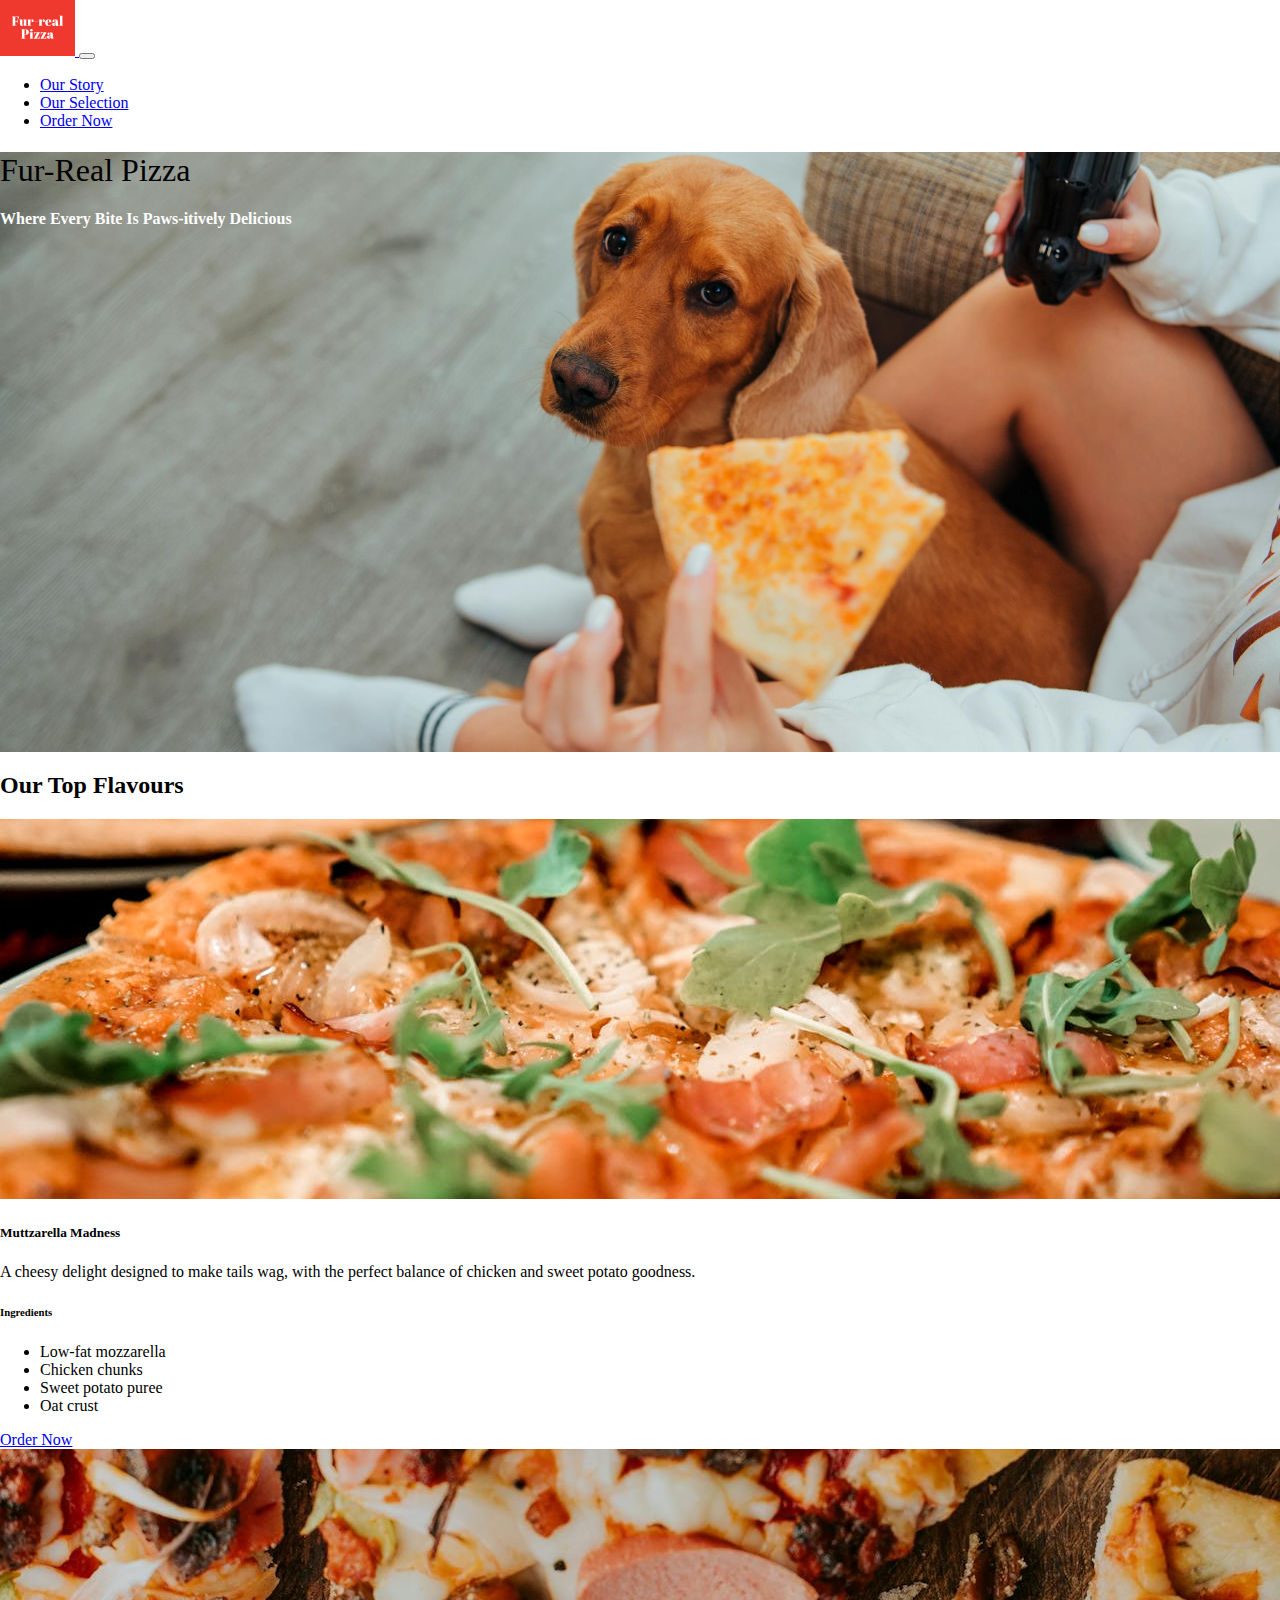
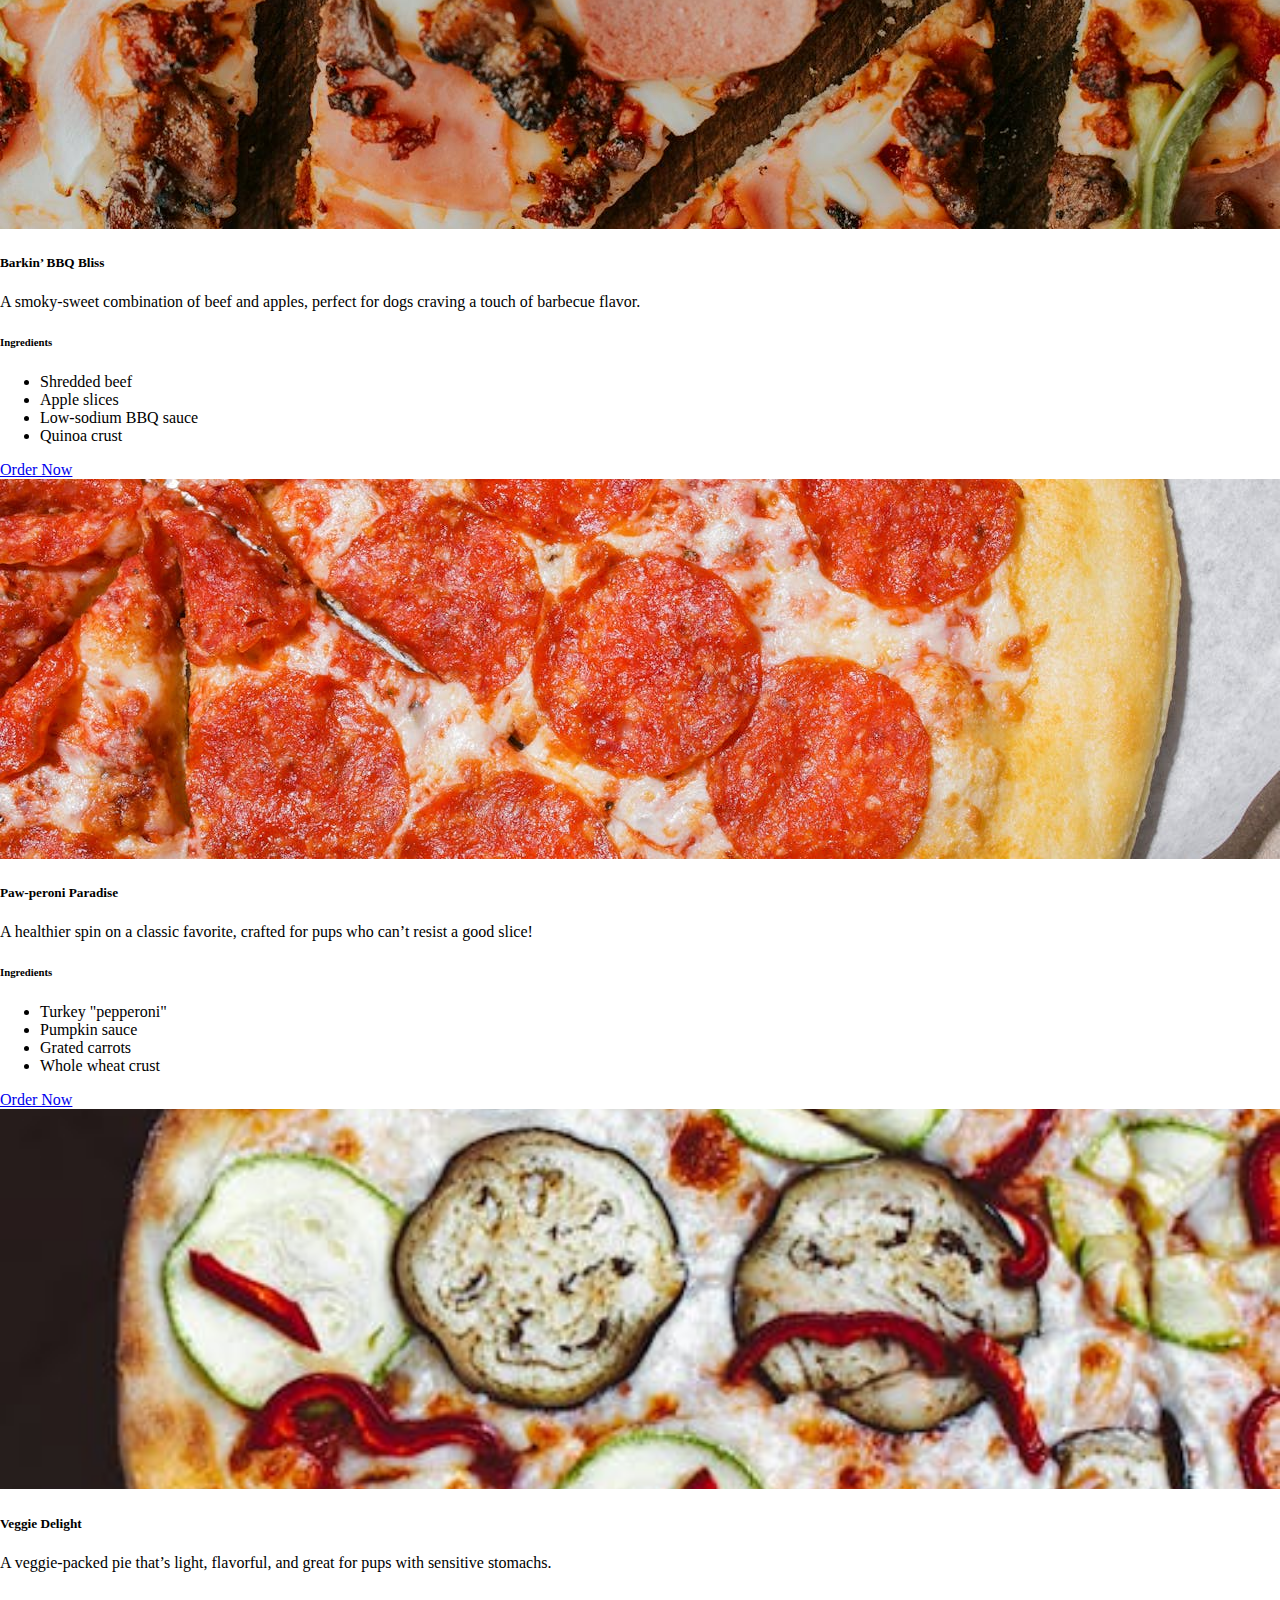
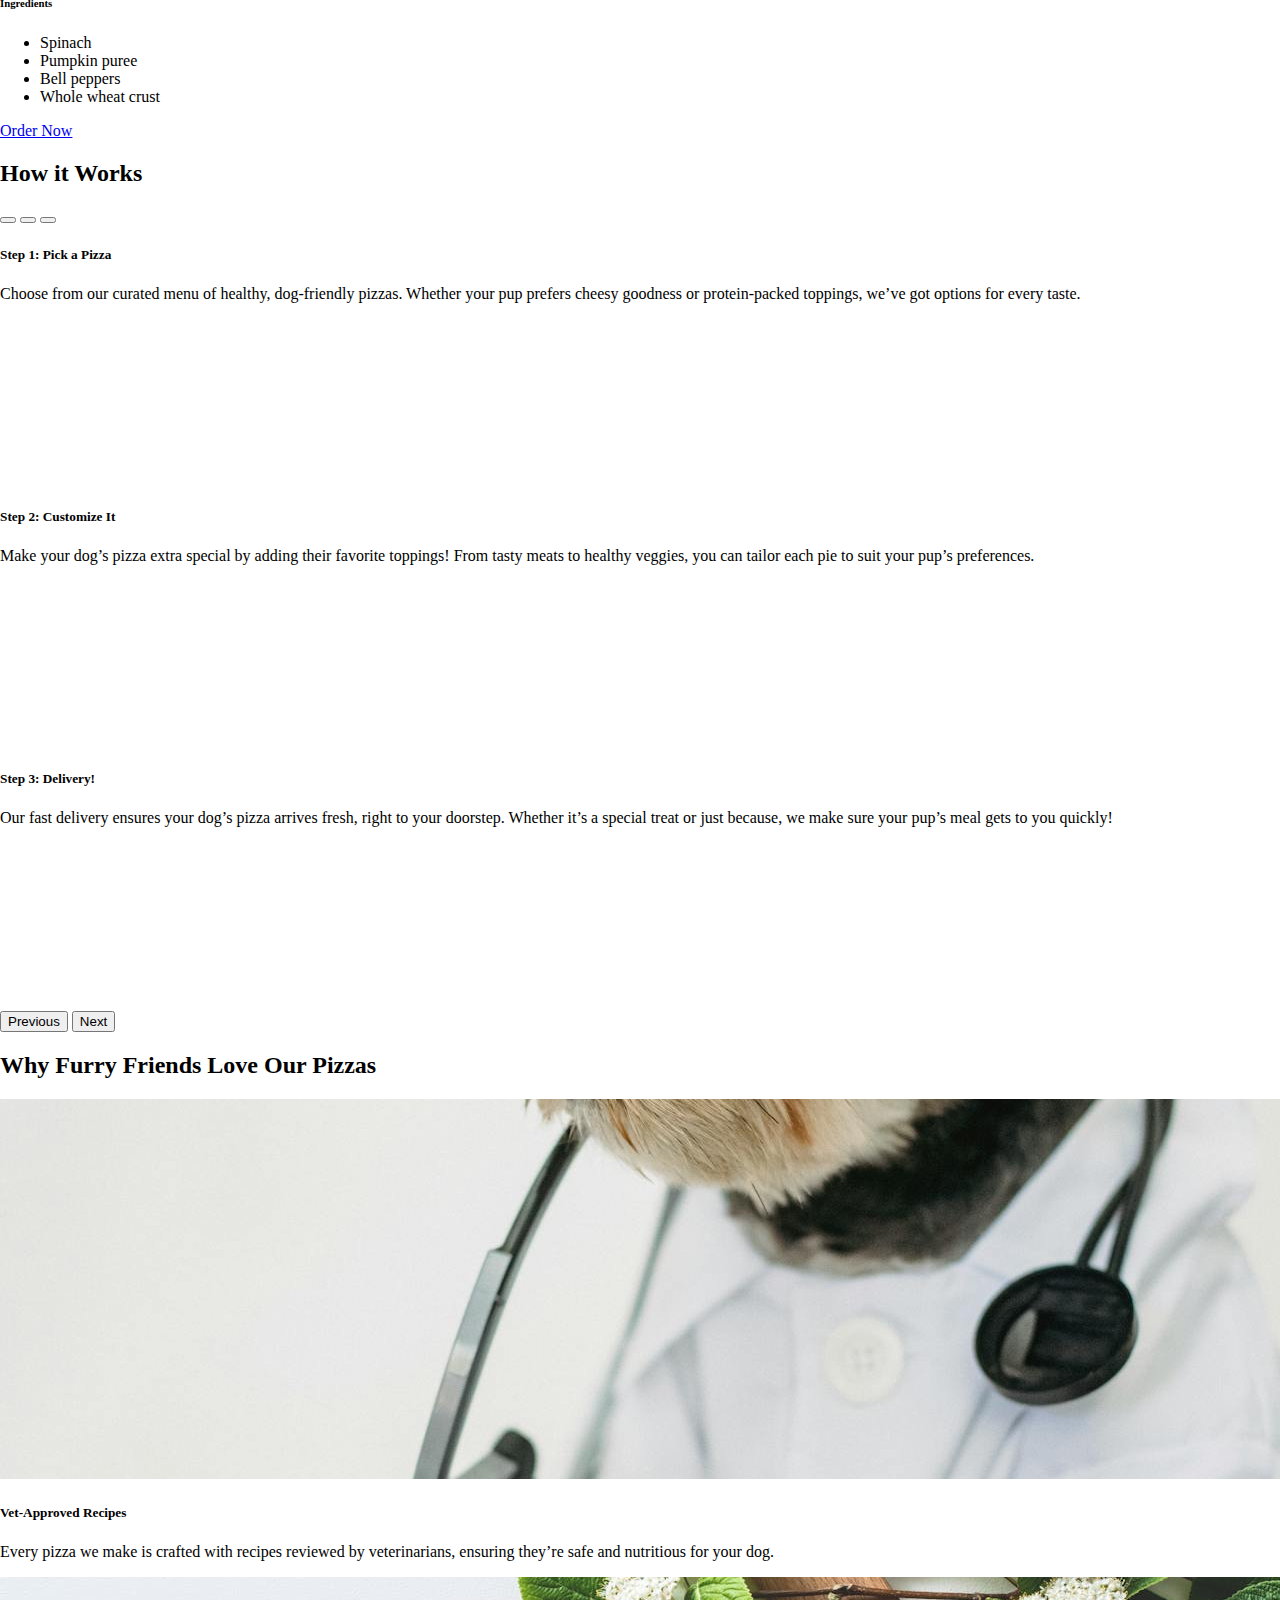
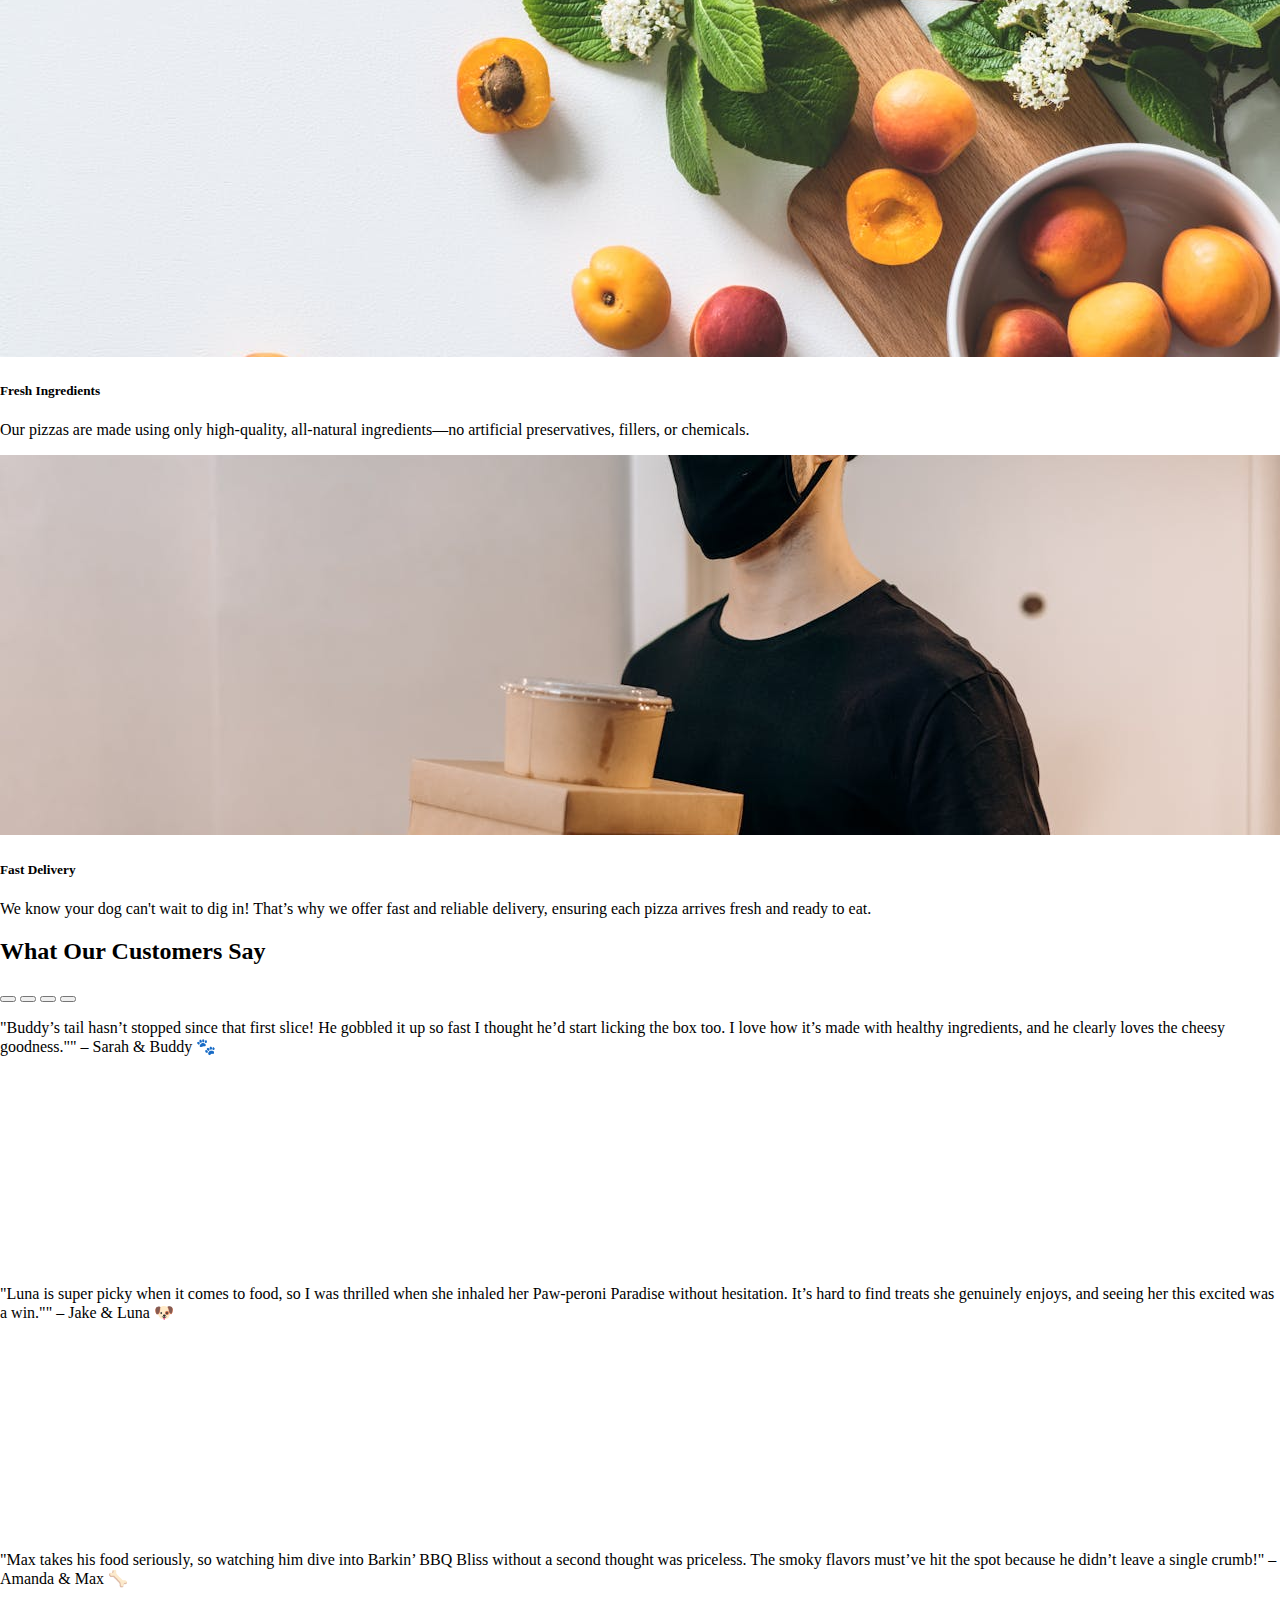
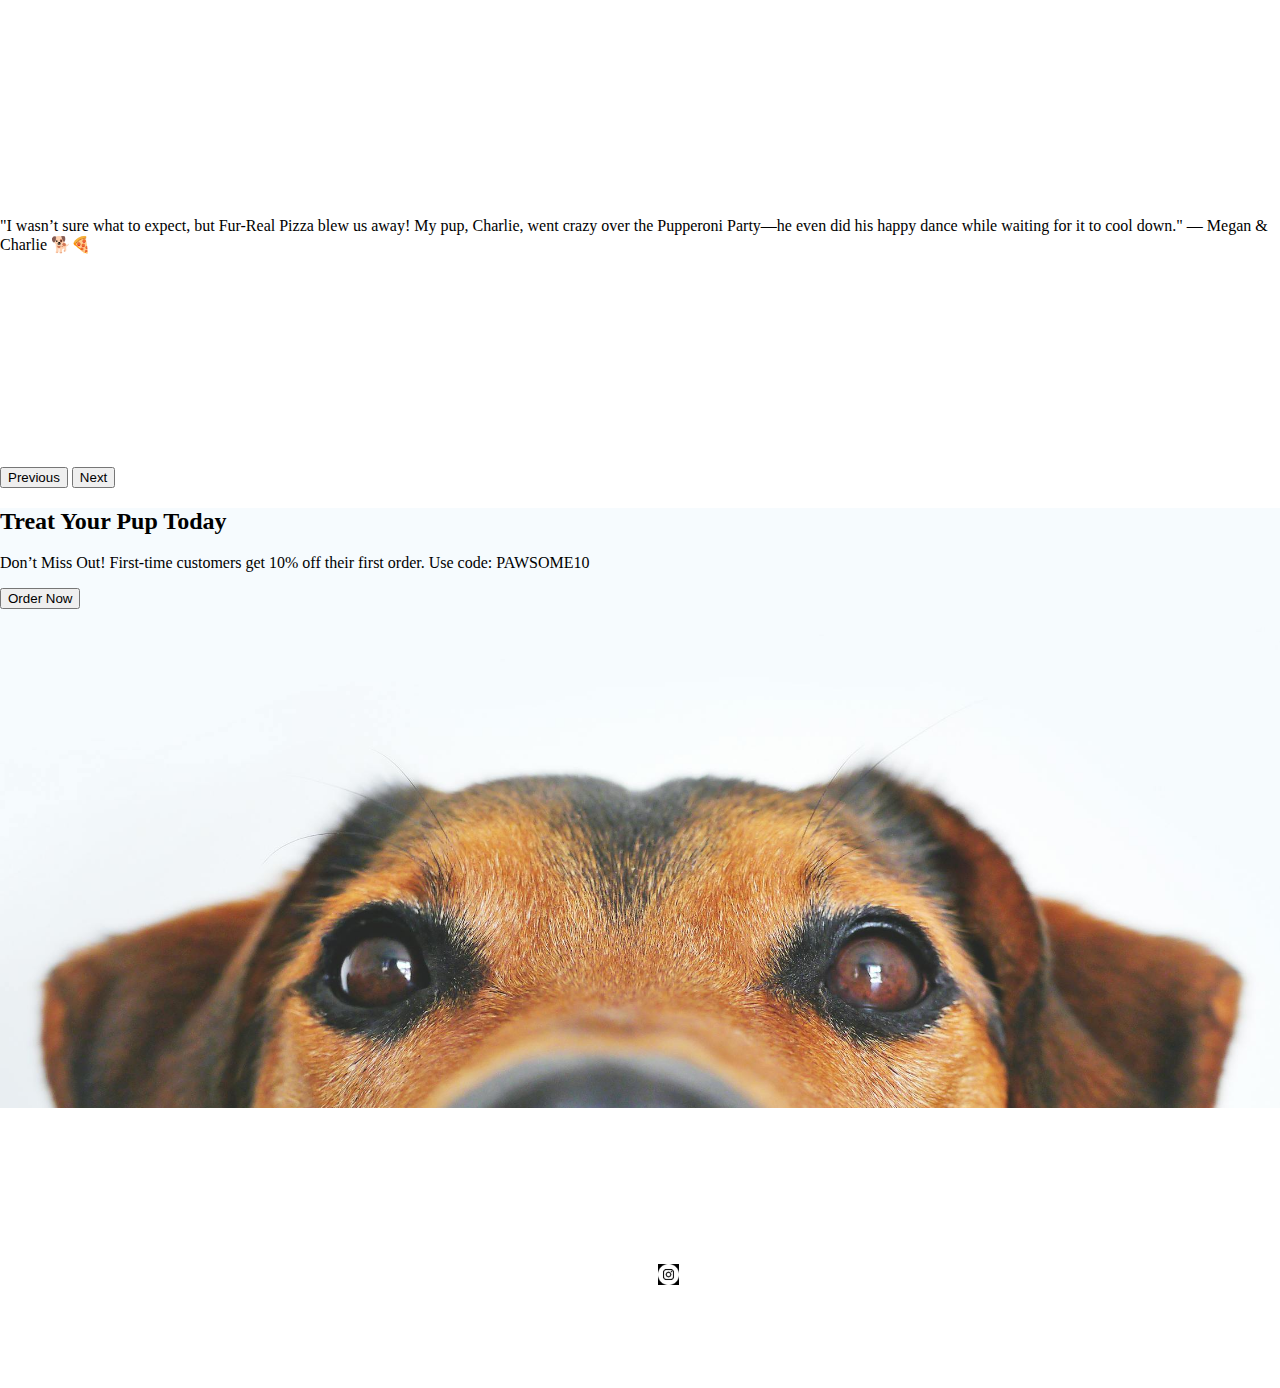
<file: index.html>
<!DOCTYPE html>
<html lang="en">
  <head>
    <meta charset="UTF-8" />
    <meta name="viewport" content="width=device-width, initial-scale=1.0" />
    <title>Fur-Real Pizza</title>
    <link
      href="https://cdn.jsdelivr.net/npm/bootstrap@5.3.0-alpha1/dist/css/bootstrap.min.css"
      rel="stylesheet"
      integrity="sha384-GLhlTQ8iRABdZLl6O3oVMWSktQOp6b7In1Zl3/Jr59b6EGGoI1aFkw7cmDA6j6gD"
      crossorigin="anonymous"
    />
    <link rel="stylesheet" href="style.css" />
  </head>
  <body>
    <!-- NAV -->
    <nav class="navbar sticky-top navbar-expand-sm bg-light navbar-light">
      <div class="container-fluid">
        <a class="navbar-brand" href="index.html">
          <img
            src="images/logo.svg"
            style="width: 75px"
            class="d-inline-block"
          />
        </a>
        <button
          class="navbar-toggler"
          type="button"
          data-bs-toggle="collapse"
          data-bs-target="#collapsibleNavbar"
        >
          <span class="navbar-toggler-icon"></span>
        </button>
        <div class="collapse navbar-collapse" id="collapsibleNavbar">
          <ul class="navbar-nav">
            <li class="nav-item">
              <a class="nav-link" href="our-story.html">Our Story</a>
            </li>
            <li class="nav-item">
              <a class="nav-link" href="our-selection.html">Our Selection</a>
            </li>
            <li class="nav-item">
              <a class="nav-link" href="order-now.html">Order Now</a>
            </li>
          </ul>
        </div>
      </div>
    </nav>
    <main>
      <!-- HERO -->
      <section id="banner" class="container-fluid p-4">
        <h1 id="banner-brand" class="display-1">Fur-Real Pizza</h1>
        <p class="banner-lead lead">
          Where Every Bite Is Paws-itively Delicious
        </p>
      </section>

      <!-- FEATURED PRODUCTS -->
      <section class="container my-5 px-lg-1">
        <h2>Our Top Flavours</h2>

        <div class="row gy-3">
          <div class="col-12 col-md-6 col-lg-3">
            <div class="card">
              <img src="images/mozarella.jpg" class="card-img-top" />
              <div class="card-body">
                <h5 class="card-title">Muttzarella Madness</h5>
                <p class="card-text">
                  <p>A cheesy delight designed
                  to make tails wag, with the perfect balance of chicken and
                  sweet potato goodness.</p>
                  <h6>Ingredients</h6> 
                  <ul>
                    <li>Low-fat mozzarella</li>
                    <li>Chicken chunks</li>
                    <li>Sweet potato puree</li>
                    <li>Oat crust</li>
                  </ul>                  
                </p>
                <a href="order-now.html" class="btn btn-success">Order Now</a>
              </div>
            </div>
          </div>

          <div class="section col-12 col-md-6 col-lg-3">
            <div class="card">
              <img src="images/bbq.jpg" class="card-img-top" />
              <div class="card-body">
                <h5 class="card-title">Barkin’ BBQ Bliss</h5>
                <p class="card-text">
                  <p>A smoky-sweet
                  combination of beef and apples, perfect for dogs craving a
                  touch of barbecue flavor.</p>
                  <h6>Ingredients</h6> 
                  <ul>
                    <li>Shredded beef</li>
                    <li>Apple slices</li>
                    <li>Low-sodium BBQ sauce
                  </li>
                    <li>Quinoa crust</li>
                  </ul>                  
                </p>
                <a href="order-now.html" class="btn btn-success">Order Now</a>
              </div>
            </div>
          </div>

          <div class="col-12 col-md-6 col-lg-3">
            <div class="card">
              <img src="images/pepperoni.jpg" class="card-img-top" />
              <div class="card-body">
                <h5 class="card-title">Paw-peroni Paradise</h5>
                <p class="card-text">
                  <p>A healthier spin
                  on a classic favorite, crafted for pups who can’t resist a
                  good slice!</p>
                  <h6>Ingredients</h6> 
                  <ul>
                    <li>Turkey "pepperoni"</li>
                    <li>Pumpkin sauce</li>
                    <li>Grated carrots</li>
                    <li>Whole wheat crust</li>
                  </ul> 
                </p>
                <a href="order-now.html" class="btn btn-success">Order Now</a>
              </div>
            </div>
          </div>

          <div class="section col-12 col-md-6 col-lg-3">
            <div class="card">
              <img src="images/veggie-delight.jpeg" class="card-img-top" />
              <div class="card-body">
                <h5 class="card-title">Veggie Delight</h5>
                <p class="card-text">
                  <p>A veggie-packed pie that’s light,
                  flavorful, and great for pups with sensitive stomachs.</p>
                  <h6>Ingredients</h6> 
                  <ul>
                    <li>Spinach</li>
                    <li>Pumpkin puree</li>
                    <li>Bell peppers</li>
                    <li>Whole wheat crust</li>
                  </ul> 
                </p>
                <a href="order-now.html" class="btn btn-success">Order Now</a>
              </div>
            </div>
          </div>
        </div>
      </section>

      <!-- HOW IT WORKS -->
      <section class="container my-5">
        <h2>How it Works</h2>

        <div class="container">
          <div id="carouselExampleDark" class="carousel carousel-dark slide">
            <div class="carousel-indicators">
              <button
                type="button"
                data-bs-target="#carouselExampleDark"
                data-bs-slide-to="0"
                class="active"
                aria-current="true"
                aria-label="Slide 1"
              ></button>
              <button
                type="button"
                data-bs-target="#carouselExampleDark"
                data-bs-slide-to="1"
                aria-label="Slide 2"
              ></button>
              <button
                type="button"
                data-bs-target="#carouselExampleDark"
                data-bs-slide-to="2"
                aria-label="Slide 3"
              ></button>
            </div>
            <div class="carousel-inner">
              <div class="carousel-item active" data-bs-interval="10000">

                <div style="min-height: 240px">
                  <div class="carousel-caption d-block">
                    <h5>Step 1: Pick a Pizza</h5>
                    <p>
                      Choose from our curated menu of healthy,
                      dog-friendly pizzas. Whether your pup prefers cheesy
                      goodness or protein-packed toppings, we’ve got options for every taste.
                    </p>
                  </div>
                </div>
              </div>
              <div class="carousel-item" data-bs-interval="2000">
                <div style="min-height: 240px">
                  <div class="carousel-caption d-block">
                    <h5>Step 2: Customize It</h5>
                    <p>
                      Make your dog’s pizza extra special by adding their
                      favorite toppings! From tasty meats to healthy veggies,
                      you can tailor each pie to suit your pup’s preferences.
                    </p>
                  </div>
                </div>
              </div>
              <div class="carousel-item">
                <div style="min-height: 240px">
                  <div class="carousel-caption d-block">
                    <h5>Step 3: Delivery!</h5>
                    <p>
                      Our fast delivery ensures your dog’s pizza arrives fresh, right to your doorstep. Whether it’s a special treat or just because, we make sure your pup’s meal gets to you quickly!
                    </p>
                  </div>
                </div>
              </div>
            </div>
            <button
              class="carousel-control-prev"
              type="button"
              data-bs-target="#carouselExampleDark"
              data-bs-slide="prev"
            >
              <span
                class="carousel-control-prev-icon"
                aria-hidden="true"
              ></span>
              <span class="visually-hidden">Previous</span>
            </button>
            <button
              class="carousel-control-next"
              type="button"
              data-bs-target="#carouselExampleDark"
              data-bs-slide="next"
            >
              <span
                class="carousel-control-next-icon"
                aria-hidden="true"
              ></span>
              <span class="visually-hidden">Next</span>
            </button>
          </div>
        </div>
      </section>

      <!-- WHY DOGS LOVE OUR PIZZAS -->
      <section  class="container my-5">
        <h2>Why Furry Friends Love Our Pizzas</h2>

        <div id="usps" class="row gy-3">
          <div class="col-12 col-md-6 col-lg-4">
            <div class="card">
              <img src="images/vet.jpg" class="card-img-top" />
              <div class="card-body">
                <h5 class="card-title">Vet-Approved Recipes</h5>
                <p class="card-text">Every pizza we make is crafted with recipes reviewed by veterinarians, ensuring they’re safe and nutritious for your dog.</p>
              </div>
            </div>
          </div>

          <div class="col-12 col-md-6 col-lg-4">
            <div class="card">
              <img src="images/fresh.jpg" class="card-img-top" />
              <div class="card-body">
                <h5 class="card-title">Fresh Ingredients</h5>
                <p class="card-text">Our pizzas are made using only high-quality, all-natural ingredients—no artificial preservatives, fillers, or chemicals. </p>
              </div>
            </div>
          </div>

          <div class="col-12 col-md-12 col-lg-4">
            <div class="card">
              <img src="images/delivery.jpg" class="card-img-top" />
              <div class="card-body">
                <h5 class="card-title">Fast Delivery</h5>
                <p class="card-text">We know your dog can't wait to dig in! That’s why we offer fast and reliable delivery, ensuring each pizza arrives fresh and ready to eat. </p>
              </div>
            </div>
          </div>
        </div>
      </section>

      <!-- REVIEWS -->
      <section class="container my-5">
        <h2>What Our Customers Say</h2>

        <div class="container my-4">
          <div id="reviewsCarousel" class="carousel carousel-dark slide">
            <div class="carousel-indicators">
              <button
                type="button"
                data-bs-target="#reviewsCarousel"
                data-bs-slide-to="0"
                class="active"
                aria-current="true"
                aria-label="Slide 1"
              ></button>
              <button
                type="button"
                data-bs-target="#reviewsCarousel"
                data-bs-slide-to="1"
                aria-label="Slide 2"
              ></button>
              <button
                type="button"
                data-bs-target="#reviewsCarousel"
                data-bs-slide-to="2"
                aria-label="Slide 3"
              ></button>
              <button
                type="button"
                data-bs-target="#reviewsCarousel"
                data-bs-slide-to="3"
                aria-label="Slide 4"
              ></button>
            </div>
            <div class="carousel-inner">
              <div class="carousel-item active" data-bs-interval="10000">
                <div style="min-height: 250px">
                  <div class="carousel-caption d-block">
                    <p>
                      "Buddy’s tail hasn’t stopped since that first slice! He gobbled it up so fast I thought he’d start
                      licking the box too. I love how it’s made with healthy
                      ingredients, and he clearly loves the cheesy goodness."" – Sarah & Buddy 🐾
                    </p>
                  </div>
                </div>
              </div>
              <div class="carousel-item" data-bs-interval="2000">
                <div style="min-height: 250px">
                  <div class="carousel-caption d-block">
                    <p>
                      "Luna is super picky when it comes to food, so I was
                      thrilled when she inhaled her Paw-peroni Paradise without
                      hesitation. It’s hard to find treats she genuinely enjoys,
                      and seeing her this excited was a win."" – Jake & Luna 🐶
                    </p>
                  </div>
                </div>
              </div>
              <div class="carousel-item">
                <div style="min-height: 250px">
                  <div class="carousel-caption d-block">
                    <p>
                      "Max takes his food seriously, so watching him dive into
                      Barkin’ BBQ Bliss without a second thought was priceless.
                      The smoky flavors must’ve hit the spot because he didn’t
                      leave a single crumb!" – Amanda & Max 🦴
                    </p>
                  </div>
                </div>
              </div>
              <div class="carousel-item">
                <div style="min-height: 250px">
                  <div class="carousel-caption d-block">
                    <p>"I wasn’t sure what to expect, but Fur-Real Pizza blew us away! My pup, Charlie, went crazy over the Pupperoni Party—he even did his happy dance while waiting for it to cool down."
— Megan & Charlie 🐕🍕</p>
                  </div>
                </div>
              </div>
            </div>
            <button
              class="carousel-control-prev"
              type="button"
              data-bs-target="#reviewsCarousel"
              data-bs-slide="prev"
            >
              <span
                class="carousel-control-prev-icon"
                aria-hidden="true"
              ></span>
              <span class="visually-hidden">Previous</span>
            </button>
            <button
              class="carousel-control-next"
              type="button"
              data-bs-target="#reviewsCarousel"
              data-bs-slide="next"
            >
              <span
                class="carousel-control-next-icon"
                aria-hidden="true"
              ></span>
              <span class="visually-hidden">Next</span>
            </button>
          </div>
        </div>
      </section>

      <!-- CTA -->
      <section id="cta" class="container-fluid mt-5 p-4">
        <h2 class="display-5">Treat Your Pup Today</h2>
        <p class="lead">
          Don’t Miss Out! First-time customers get 10% off their first order.
          Use code: PAWSOME10
        </p>
        <a href="order-now.html"><button type="button" class="btn btn-success">Order Now</button></a>
      </section>
    </main>

    <!-- Footer -->
    <footer class="container-fluid bg-black p-5">
      <div class="row1">
        <div class="about">
          <p class="footer-subtitle">FUR-REAL PIZZA</p>
          <p class="footer-description">
            Fur-Real Pizza delivers happiness with vet-approved, all-natural
            ingredients. From cheesy to meaty favorites, each pizza is made with
            love and delivered fresh.
          </p>
        </div>

        <div class="quicklinks">
          <p class="footer-subtitle">QUICK LINKS</p>
          <p><a href="our-story.html">Our Story</a></p>
          <p><a href="our-selection.html">Our Selection</a></p>
          <p><a href="order-now.html">Order Now</a></p>
        </div>

        <div class="contact">
          <p class="footer-subtitle">CONTACT</p>
          <p><a href="#">fur-real@pizza.com</a></p>
          <p>+65 1234 5678</p>
        </div>
      </div>

      <div class="row2">
        <div class="socials">
          <div class="tiktok-logo">
            <a href="#"> <img src="images/tiktok.webp" style: width=21px/></a>
          </div>
          <div class="facebook-logo">
            <a href="#"> <img src="images/facebook.png" style: width=25px/></a>
          </div>
          <div class="instagram-logo">
            <a href="#"> <img src="images/instagram.png" style: width=21px/></a>
          </div>
        </div>

      </div>
    </footer>
    <script
      src="https://cdn.jsdelivr.net/npm/bootstrap@5.3.0-alpha1/dist/js/bootstrap.bundle.min.js"
      integrity="sha384-w76AqPfDkMBDXo30jS1Sgez6pr3x5MlQ1ZAGC+nuZB+EYdgRZgiwxhTBTkF7CXvN"
      crossorigin="anonymous"
    ></script>
  </body>
</html>
</file>
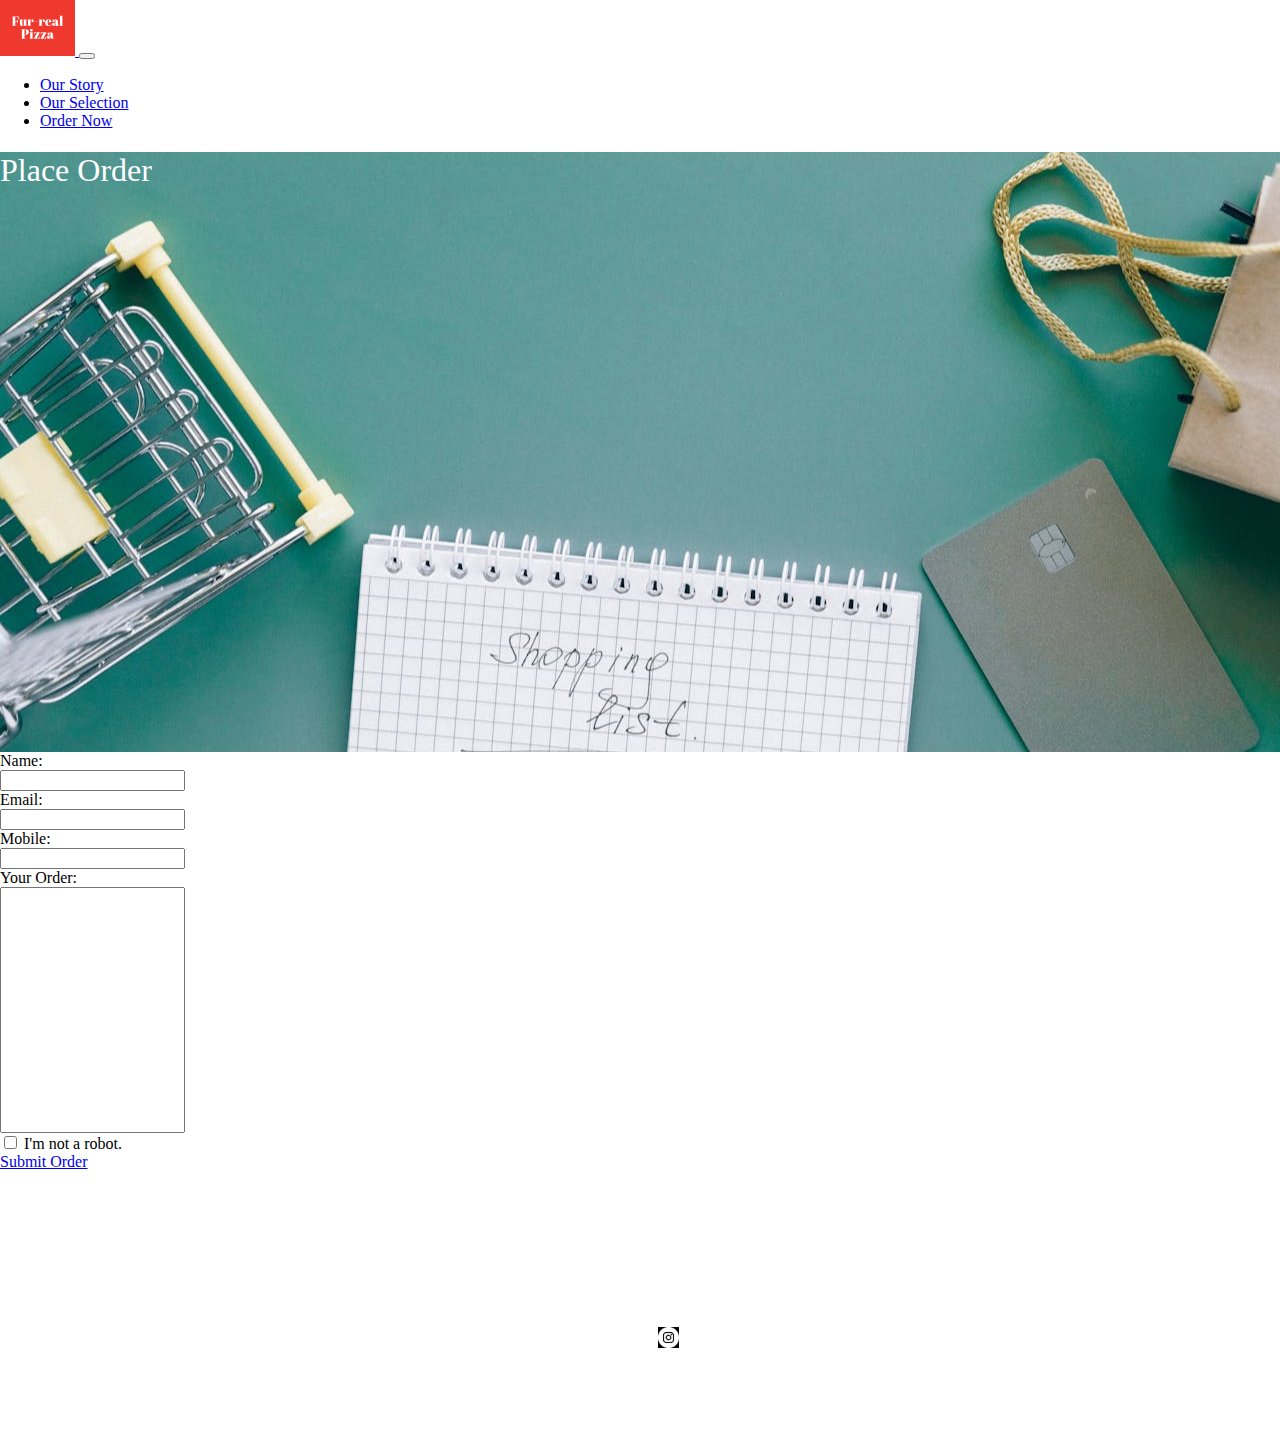
<file: order-now.html>
<!DOCTYPE html>
<html lang="en">
  <head>
    <meta charset="UTF-8" />
    <meta name="viewport" content="width=device-width, initial-scale=1.0" />
    <title>Fur-Real Pizza</title>
    <link
      href="https://cdn.jsdelivr.net/npm/bootstrap@5.3.0-alpha1/dist/css/bootstrap.min.css"
      rel="stylesheet"
      integrity="sha384-GLhlTQ8iRABdZLl6O3oVMWSktQOp6b7In1Zl3/Jr59b6EGGoI1aFkw7cmDA6j6gD"
      crossorigin="anonymous"
    />
    <link rel="stylesheet" href="style.css" />
  </head>
  <body>
    <!-- NAV -->
    <nav class="navbar sticky-top navbar-expand-sm bg-light navbar-light">
      <div class="container-fluid">
        <a class="navbar-brand" href="index.html">
          <img
            src="images/logo.svg"
            style="width: 75px"
            class="d-inline-block"
          />
        </a>
        <button
          class="navbar-toggler"
          type="button"
          data-bs-toggle="collapse"
          data-bs-target="#collapsibleNavbar"
        >
          <span class="navbar-toggler-icon"></span>
        </button>
        <div class="collapse navbar-collapse" id="collapsibleNavbar">
          <ul class="navbar-nav">
            <li class="nav-item">
              <a class="nav-link" href="our-story.html">Our Story</a>
            </li>
            <li class="nav-item">
              <a class="nav-link" href="our-selection.html">Our Selection</a>
            </li>
            <li class="nav-item">
              <a class="nav-link" href="order-now.html">Order Now</a>
            </li>
          </ul>
        </div>
      </div>
    </nav>
    <main>
      <!-- HERO -->
      <section id="order-now-banner" class="container-fluid p-4">
        <h1 id="banners-title" class="display-1">Place Order</h1>
      </section>

      <!-- FORM -->
      <section id="form" class="mt-4 p-4">
        <form class="form-horizontal" action="/action_page.php">
          <div class="form-group p-2">
            <label class="control-label col-sm-2" for="name">Name:</label>
            <div class="col-sm-10">
              <input type="name" class="form-control" id="name" />
            </div>
          </div>

          <div class="form-group p-2">
            <label class="control-label col-sm-2" for="email">Email:</label>
            <div class="col-sm-10">
              <input type="email" class="form-control" id="email" />
            </div>
          </div>

          <div class="form-group p-2">
            <label class="control-label col-sm-2" for="mobile">Mobile:</label>
            <div class="col-sm-10">
              <input type="mobile" class="form-control" id="mobile" />
            </div>
          </div>

          <div class="form-group p-2">
            <label class="control-label col-sm-2" for="pwd">Your Order:</label>
            <div class="col-sm-10">
              <input
                type="order"
                class="form-control"
                id="order"
                style="min-height: 240px"
              />
            </div>
          </div>
          <div class="form-group p-2">
            <div class="col-sm-offset-2 col-sm-10">
              <div class="checkbox">
                <label><input type="checkbox" /> I'm not a robot.</label>
              </div>
            </div>
          </div>
          <div class="form-group p-2">
            <div class="col-sm-offset-2 col-sm-10">
              <a href="#" class="btn btn-success">Submit Order</a>
            </div>
          </div>
        </form>
      </section>
    </main>

    <!-- Footer -->
    <footer class="container-fluid bg-black p-5">
      <div class="row1">
        <div class="about">
          <p class="footer-subtitle">FUR-REAL PIZZA</p>
          <p class="footer-description">
            Fur-Real Pizza delivers happiness with vet-approved, all-natural
            ingredients. From cheesy to meaty favorites, each pizza is made with
            love and delivered fresh.
          </p>
        </div>

        <div class="quicklinks">
          <p class="footer-subtitle">QUICK LINKS</p>
          <p><a href="our-story.html">Our Story</a></p>
          <p><a href="our-selection.html">Our Selection</a></p>
          <p><a href="order-now.html">Order Now</a></p>
        </div>

        <div class="contact">
          <p class="footer-subtitle">CONTACT</p>
          <p><a href="#">fur-real@pizza.com</a></p>
          <p>+65 1234 5678</p>
        </div>
      </div>

      <div class="row2">
        <div class="socials">
          <div class="tiktok-logo">
            <a href="#"> <img src="images/tiktok.webp" style: width=21px/></a>
          </div>
          <div class="facebook-logo">
            <a href="#"> <img src="images/facebook.png" style: width=25px/></a>
          </div>
          <div class="instagram-logo">
            <a href="#"> <img src="images/instagram.png" style: width=21px/></a>
          </div>
        </div>
      </div>
    </footer>
    <script
      src="https://cdn.jsdelivr.net/npm/bootstrap@5.3.0-alpha1/dist/js/bootstrap.bundle.min.js"
      integrity="sha384-w76AqPfDkMBDXo30jS1Sgez6pr3x5MlQ1ZAGC+nuZB+EYdgRZgiwxhTBTkF7CXvN"
      crossorigin="anonymous"
    ></script>
  </body>
</html>
</file>
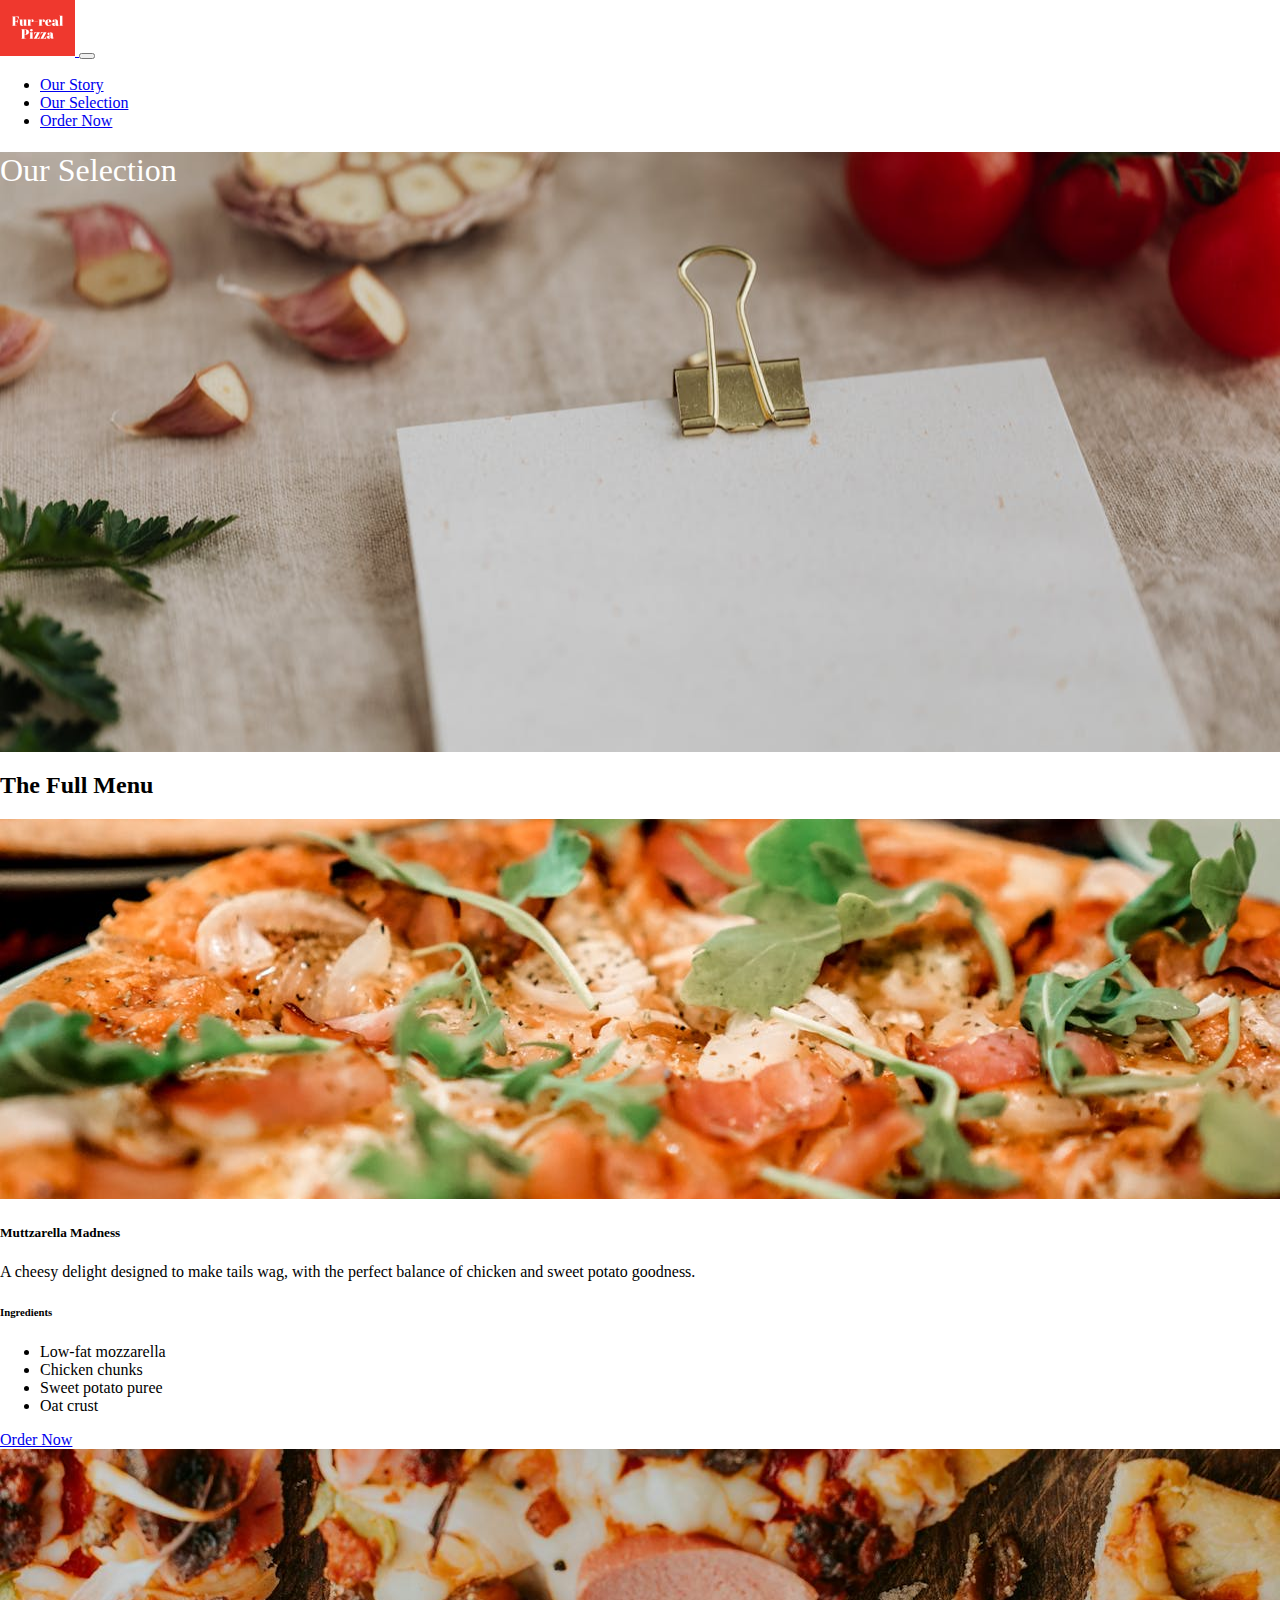
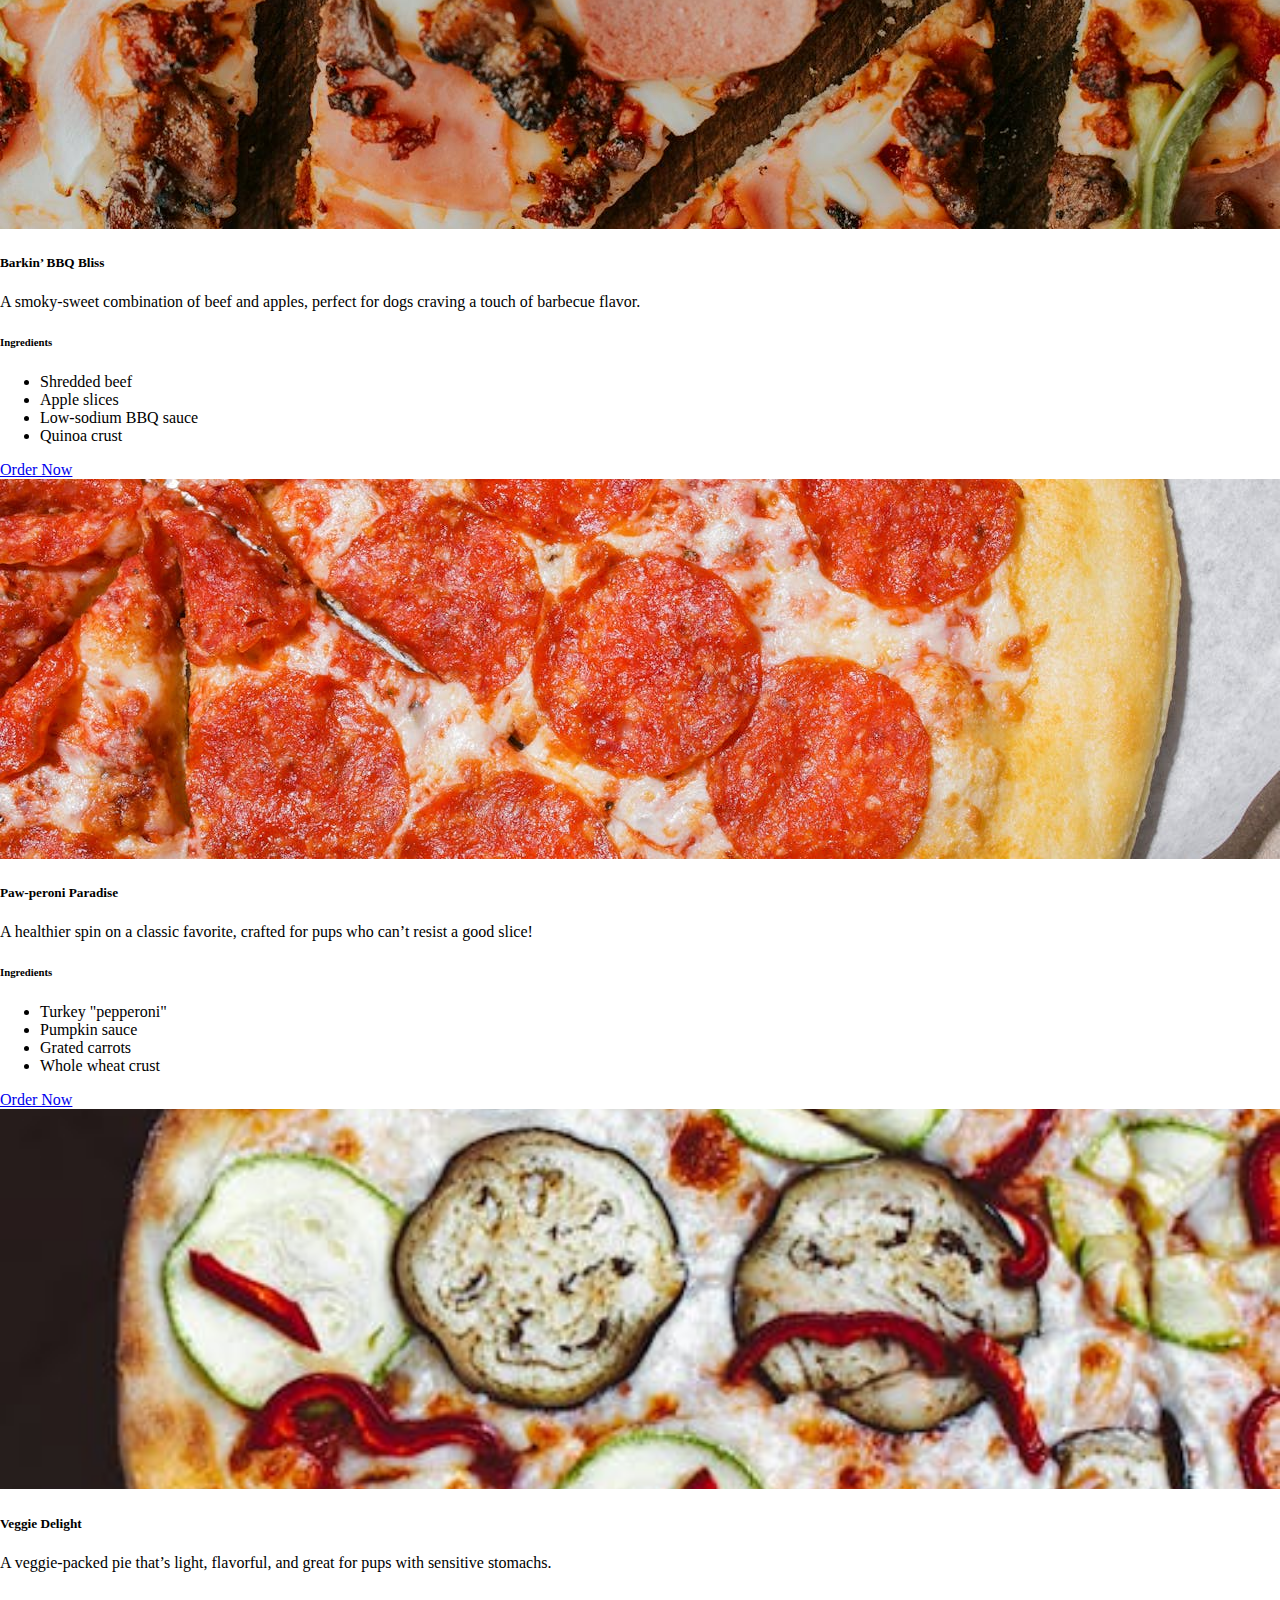
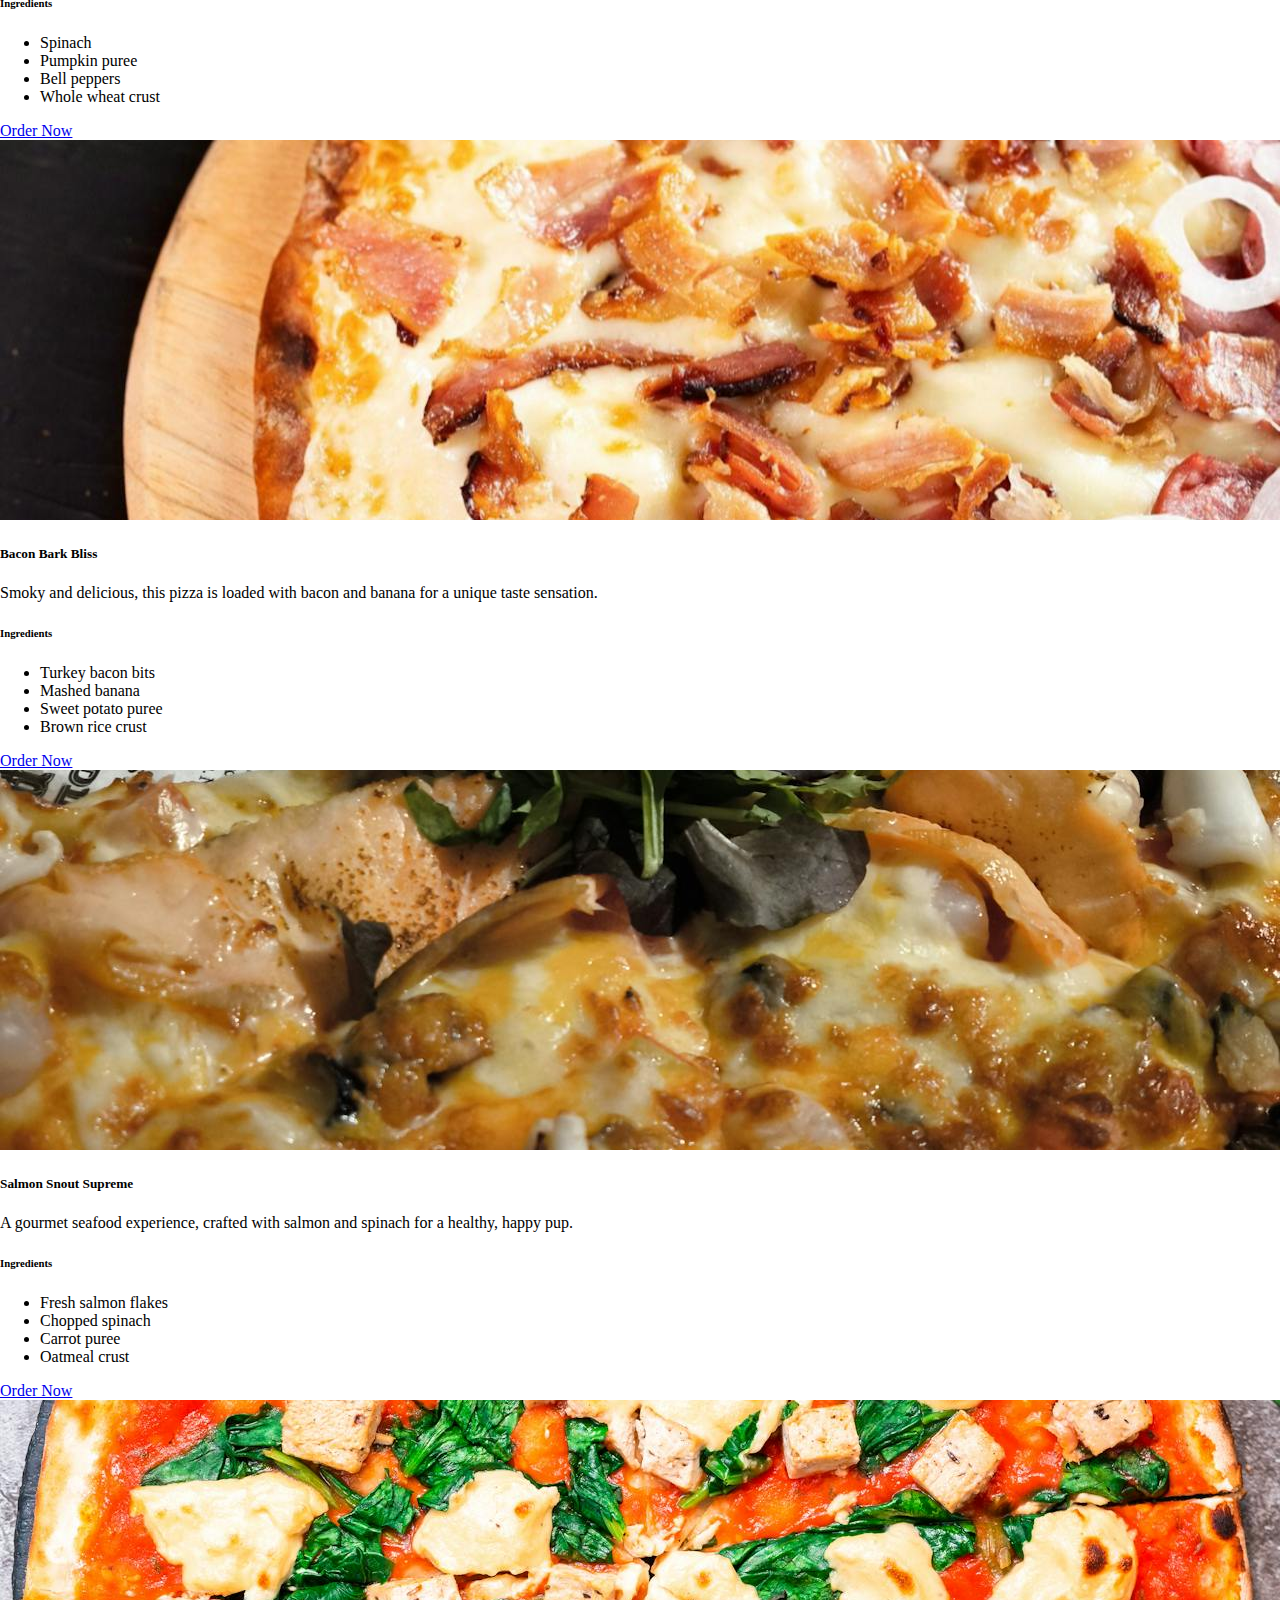
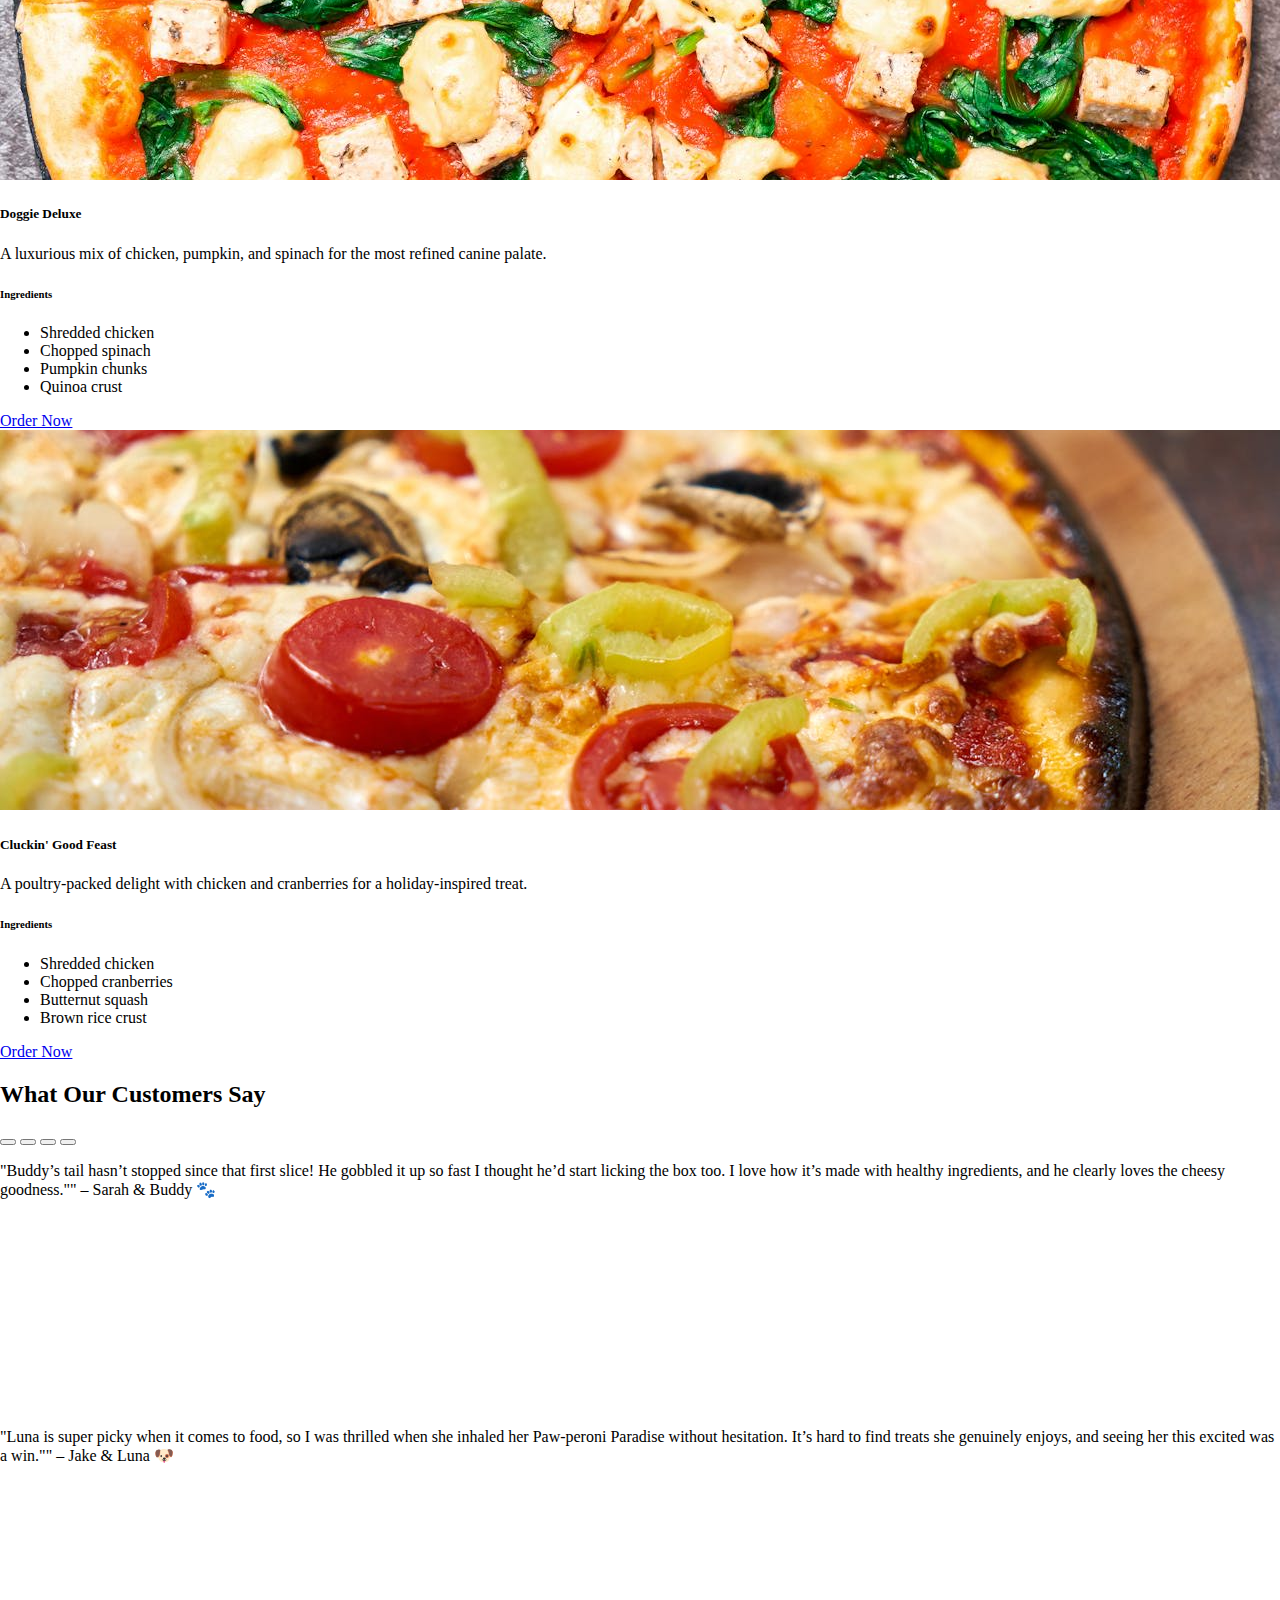
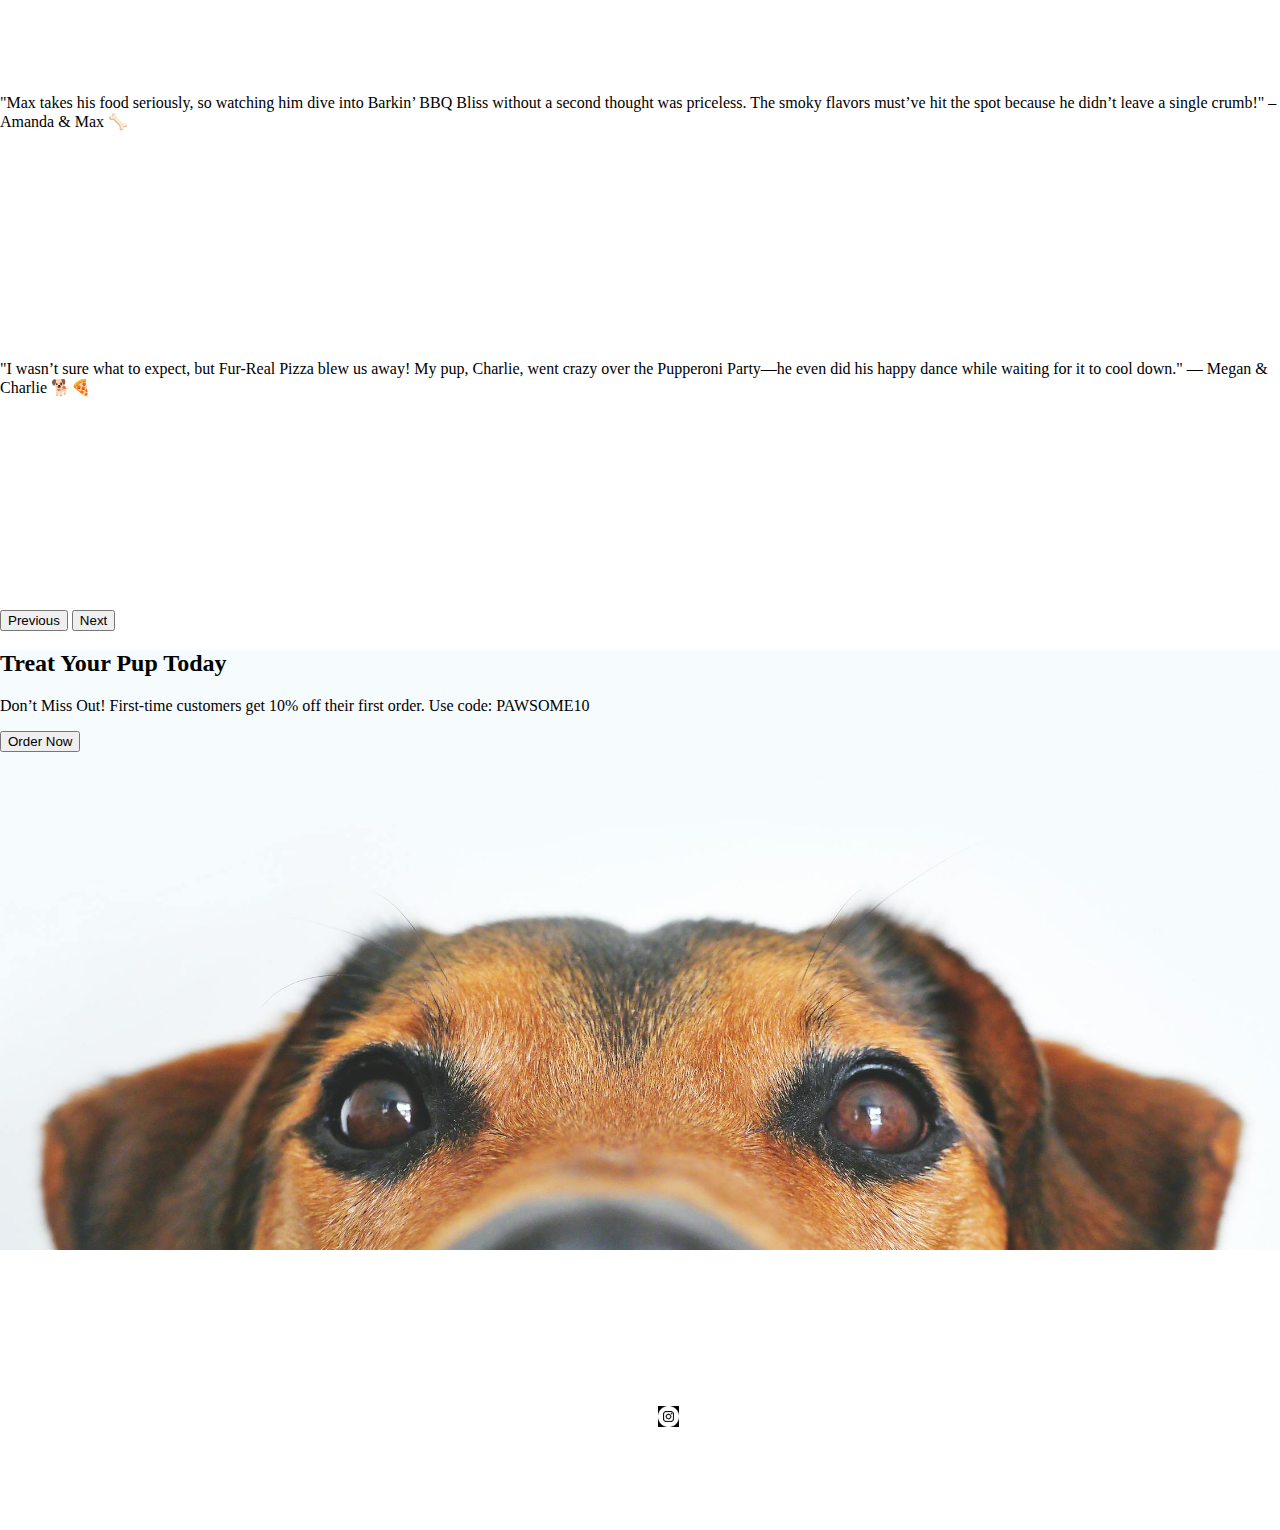
<file: our-selection.html>
<!DOCTYPE html>
<html lang="en">
  <head>
    <meta charset="UTF-8" />
    <meta name="viewport" content="width=device-width, initial-scale=1.0" />
    <title>Fur-Real Pizza</title>
    <link
      href="https://cdn.jsdelivr.net/npm/bootstrap@5.3.0-alpha1/dist/css/bootstrap.min.css"
      rel="stylesheet"
      integrity="sha384-GLhlTQ8iRABdZLl6O3oVMWSktQOp6b7In1Zl3/Jr59b6EGGoI1aFkw7cmDA6j6gD"
      crossorigin="anonymous"
    />
    <link rel="stylesheet" href="style.css" />
  </head>
  <body>
    <!-- NAV -->
    <nav class="navbar sticky-top navbar-expand-sm bg-light navbar-light">
      <div class="container-fluid">
        <a class="navbar-brand" href="index.html">
          <img
            src="images/logo.svg"
            style="width: 75px"
            class="d-inline-block"
          />
        </a>
        <button
          class="navbar-toggler"
          type="button"
          data-bs-toggle="collapse"
          data-bs-target="#collapsibleNavbar"
        >
          <span class="navbar-toggler-icon"></span>
        </button>
        <div class="collapse navbar-collapse" id="collapsibleNavbar">
          <ul class="navbar-nav">
            <li class="nav-item">
              <a class="nav-link" href="our-story.html">Our Story</a>
            </li>
            <li class="nav-item">
              <a class="nav-link" href="our-selection.html">Our Selection</a>
            </li>
            <li class="nav-item">
              <a class="nav-link" href="order-now.html">Order Now</a>
            </li>
          </ul>
        </div>
      </div>
    </nav>
    <main>
      <!-- HERO -->
      <section id="our-selection-banner" class="container-fluid p-4">
        <h1 id="banners-title" class="display-1">Our Selection</h1>
      </section>

      <!-- FEATURED PRODUCTS -->
      <section class="container my-5 px-lg-1">
        <h2>The Full Menu</h2>

        <div class="row gy-3">
          <div class="col-12 col-md-6 col-lg-3">
            <div class="card">
              <img src="images/mozarella.jpg" class="card-img-top" />
              <div class="card-body">
                <h5 class="card-title">Muttzarella Madness</h5>
                <p class="card-text">
                  <p>A cheesy delight designed
                  to make tails wag, with the perfect balance of chicken and
                  sweet potato goodness.</p>
                  <h6>Ingredients</h6> 
                  <ul>
                    <li>Low-fat mozzarella</li>
                    <li>Chicken chunks</li>
                    <li>Sweet potato puree</li>
                    <li>Oat crust</li>
                  </ul>                  
                </p>
                <a href="order-now.html" class="btn btn-success">Order Now</a>
              </div>
            </div>
          </div>

          <div class="section col-12 col-md-6 col-lg-3">
            <div class="card">
              <img src="images/bbq.jpg" class="card-img-top" />
              <div class="card-body">
                <h5 class="card-title">Barkin’ BBQ Bliss</h5>
                <p class="card-text">
                  <p>A smoky-sweet
                  combination of beef and apples, perfect for dogs craving a
                  touch of barbecue flavor.</p>
                  <h6>Ingredients</h6> 
                  <ul>
                    <li>Shredded beef</li>
                    <li>Apple slices</li>
                    <li>Low-sodium BBQ sauce
                  </li>
                    <li>Quinoa crust</li>
                  </ul>                  
                </p>
                <a href="order-now.html" class="btn btn-success">Order Now</a>
              </div>
            </div>
          </div>

          <div class="col-12 col-md-6 col-lg-3">
            <div class="card">
              <img src="images/pepperoni.jpg" class="card-img-top" />
              <div class="card-body">
                <h5 class="card-title">Paw-peroni Paradise</h5>
                <p class="card-text">
                  <p>A healthier spin
                  on a classic favorite, crafted for pups who can’t resist a
                  good slice!</p>
                  <h6>Ingredients</h6> 
                  <ul>
                    <li>Turkey "pepperoni"</li>
                    <li>Pumpkin sauce</li>
                    <li>Grated carrots</li>
                    <li>Whole wheat crust</li>
                  </ul> 
                </p>
                <a href="order-now.html" class="btn btn-success">Order Now</a>
              </div>
            </div>
          </div>

          <div class="section col-12 col-md-6 col-lg-3">
            <div class="card">
              <img src="images/veggie-delight.jpeg" class="card-img-top" />
              <div class="card-body">
                <h5 class="card-title">Veggie Delight</h5>
                <p class="card-text">
                  <p>A veggie-packed pie that’s light,
                  flavorful, and great for pups with sensitive stomachs.</p>
                  <h6>Ingredients</h6> 
                  <ul>
                    <li>Spinach</li>
                    <li>Pumpkin puree</li>
                    <li>Bell peppers</li>
                    <li>Whole wheat crust</li>
                  </ul> 
                </p>
                <a href="order-now.html" class="btn btn-success">Order Now</a>
              </div>
            </div>
          </div>
          
          <div class="col-12 col-md-6 col-lg-3">
            <div class="card">
              <img src="images/bacon.jpg" class="card-img-top" />
              <div class="card-body">
                <h5 class="card-title">Bacon Bark Bliss</h5>
                <p class="card-text">
                  <p>Smoky and delicious, this pizza is loaded with bacon and banana for a unique taste sensation.</p>
                  <h6>Ingredients</h6>
                  <ul>
                    <li>Turkey bacon bits</li>
                    <li>Mashed banana</li>
                    <li>Sweet potato puree</li>
                    <li>Brown rice crust</li>
                  </ul>
                </p>
                <a href="order-now.html" class="btn btn-success">Order Now</a>
              </div>
            </div>
          </div>

          <div class="col-12 col-md-6 col-lg-3">
            <div class="card">
              <img src="images/salmon.jpg" class="card-img-top" />
              <div class="card-body">
                <h5 class="card-title">Salmon Snout Supreme</h5>
                <p class="card-text">
                  <p>A gourmet seafood experience, crafted with salmon and spinach for a healthy, happy pup.</p>
                  <h6>Ingredients</h6>
                  <ul>
                    <li>Fresh salmon flakes</li>
                    <li>Chopped spinach</li>
                    <li>Carrot puree</li>
                    <li>Oatmeal crust</li>
                  </ul>
                </p>
                <a href="order-now.html" class="btn btn-success">Order Now</a>
              </div>
            </div>
          </div>

          <div class="col-12 col-md-6 col-lg-3">
            <div class="card">
              <img src="images/spinach.jpg" class="card-img-top" />
              <div class="card-body">
                <h5 class="card-title">Doggie Deluxe</h5>
                <p class="card-text">
                  <p>A luxurious mix of chicken, pumpkin, and spinach for the most refined canine palate.</p>
                  <h6>Ingredients</h6>
                  <ul>
                    <li>Shredded chicken</li>
                    <li>Chopped spinach</li>
                    <li>Pumpkin chunks</li>
                    <li>Quinoa crust</li>
                  </ul>
                </p>
                <a href="order-now.html" class="btn btn-success">Order Now</a>
              </div>
            </div>
          </div>

          <div class="col-12 col-md-6 col-lg-3">
            <div class="card">
              <img src="images/chicken.jpg" class="card-img-top" />
              <div class="card-body">
                <h5 class="card-title">Cluckin' Good Feast</h5>
                <p class="card-text">
                  <p>A poultry-packed delight with chicken and cranberries for a holiday-inspired treat.</p>
                  <h6>Ingredients</h6>
                  <ul>
                    <li>Shredded chicken</li>
                    <li>Chopped cranberries</li>
                    <li>Butternut squash</li>
                    <li>Brown rice crust</li>
                  </ul>
                </p>
                <a href="order-now.html" class="btn btn-success">Order Now</a>
              </div>
            </div>
          </div>       

        </div>
      </section>

      <!-- REVIEWS -->
      <section class="container my-5">
        <h2>What Our Customers Say</h2>

        <div class="container my-4">
          <div id="reviewsCarousel" class="carousel carousel-dark slide">
            <div class="carousel-indicators">
              <button
                type="button"
                data-bs-target="#reviewsCarousel"
                data-bs-slide-to="0"
                class="active"
                aria-current="true"
                aria-label="Slide 1"
              ></button>
              <button
                type="button"
                data-bs-target="#reviewsCarousel"
                data-bs-slide-to="1"
                aria-label="Slide 2"
              ></button>
              <button
                type="button"
                data-bs-target="#reviewsCarousel"
                data-bs-slide-to="2"
                aria-label="Slide 3"
              ></button>
              <button
                type="button"
                data-bs-target="#reviewsCarousel"
                data-bs-slide-to="3"
                aria-label="Slide 4"
              ></button>
            </div>
            <div class="carousel-inner">
              <div class="carousel-item active" data-bs-interval="10000">
                <div style="min-height: 250px">
                  <div class="carousel-caption d-block">
                    <p>
                      "Buddy’s tail hasn’t stopped since that first slice! He gobbled it up so fast I thought he’d start
                      licking the box too. I love how it’s made with healthy
                      ingredients, and he clearly loves the cheesy goodness."" – Sarah & Buddy 🐾
                    </p>
                  </div>
                </div>
              </div>
              <div class="carousel-item" data-bs-interval="2000">
                <div style="min-height: 250px">
                  <div class="carousel-caption d-block">
                    <p>
                      "Luna is super picky when it comes to food, so I was
                      thrilled when she inhaled her Paw-peroni Paradise without
                      hesitation. It’s hard to find treats she genuinely enjoys,
                      and seeing her this excited was a win."" – Jake & Luna 🐶
                    </p>
                  </div>
                </div>
              </div>
              <div class="carousel-item">
                <div style="min-height: 250px">
                  <div class="carousel-caption d-block">
                    <p>
                      "Max takes his food seriously, so watching him dive into
                      Barkin’ BBQ Bliss without a second thought was priceless.
                      The smoky flavors must’ve hit the spot because he didn’t
                      leave a single crumb!" – Amanda & Max 🦴
                    </p>
                  </div>
                </div>
              </div>
              <div class="carousel-item">
                <div style="min-height: 250px">
                  <div class="carousel-caption d-block">
                    <p>"I wasn’t sure what to expect, but Fur-Real Pizza blew us away! My pup, Charlie, went crazy over the Pupperoni Party—he even did his happy dance while waiting for it to cool down."
— Megan & Charlie 🐕🍕</p>
                  </div>
                </div>
              </div>
            </div>
            <button
              class="carousel-control-prev"
              type="button"
              data-bs-target="#reviewsCarousel"
              data-bs-slide="prev"
            >
              <span
                class="carousel-control-prev-icon"
                aria-hidden="true"
              ></span>
              <span class="visually-hidden">Previous</span>
            </button>
            <button
              class="carousel-control-next"
              type="button"
              data-bs-target="#reviewsCarousel"
              data-bs-slide="next"
            >
              <span
                class="carousel-control-next-icon"
                aria-hidden="true"
              ></span>
              <span class="visually-hidden">Next</span>
            </button>
          </div>
        </div>
      </section>

      <!-- CTA -->
      <section id="cta" class="container-fluid mt-5 p-4">
        <h2 class="display-5">Treat Your Pup Today</h2>
        <p class="lead">
          Don’t Miss Out! First-time customers get 10% off their first order.
          Use code: PAWSOME10
        </p>
        <a href="order-now.html"><button type="button" class="btn btn-success">Order Now</button></a>
      </section>
    </main>

    <!-- Footer -->
    <footer class="container-fluid bg-black p-5">
      <div class="row1">
        <div class="about">
          <p class="footer-subtitle">FUR-REAL PIZZA</p>
          <p class="footer-description">
            Fur-Real Pizza delivers happiness with vet-approved, all-natural
            ingredients. From cheesy to meaty favorites, each pizza is made with
            love and delivered fresh.
          </p>
        </div>

        <div class="quicklinks">
          <p class="footer-subtitle">QUICK LINKS</p>
          <p><a href="our-story.html">Our Story</a></p>
          <p><a href="our-selection.html">Our Selection</a></p>
          <p><a href="order-now.html">Order Now</a></p>
        </div>

        <div class="contact">
          <p class="footer-subtitle">CONTACT</p>
          <p><a href="#">fur-real@pizza.com</a></p>
          <p>+65 1234 5678</p>
        </div>
      </div>

      <div class="row2">
        <div class="socials">
          <div class="tiktok-logo">
            <a href="#"> <img src="images/tiktok.webp" style: width=21px/></a>
          </div>
          <div class="facebook-logo">
            <a href="#"> <img src="images/facebook.png" style: width=25px/></a>
          </div>
          <div class="instagram-logo">
            <a href="#"> <img src="images/instagram.png" style: width=21px/></a>
          </div>
        </div>

      </div>
    </footer>
    <script
      src="https://cdn.jsdelivr.net/npm/bootstrap@5.3.0-alpha1/dist/js/bootstrap.bundle.min.js"
      integrity="sha384-w76AqPfDkMBDXo30jS1Sgez6pr3x5MlQ1ZAGC+nuZB+EYdgRZgiwxhTBTkF7CXvN"
      crossorigin="anonymous"
    ></script>
  </body>
</html>
</file>
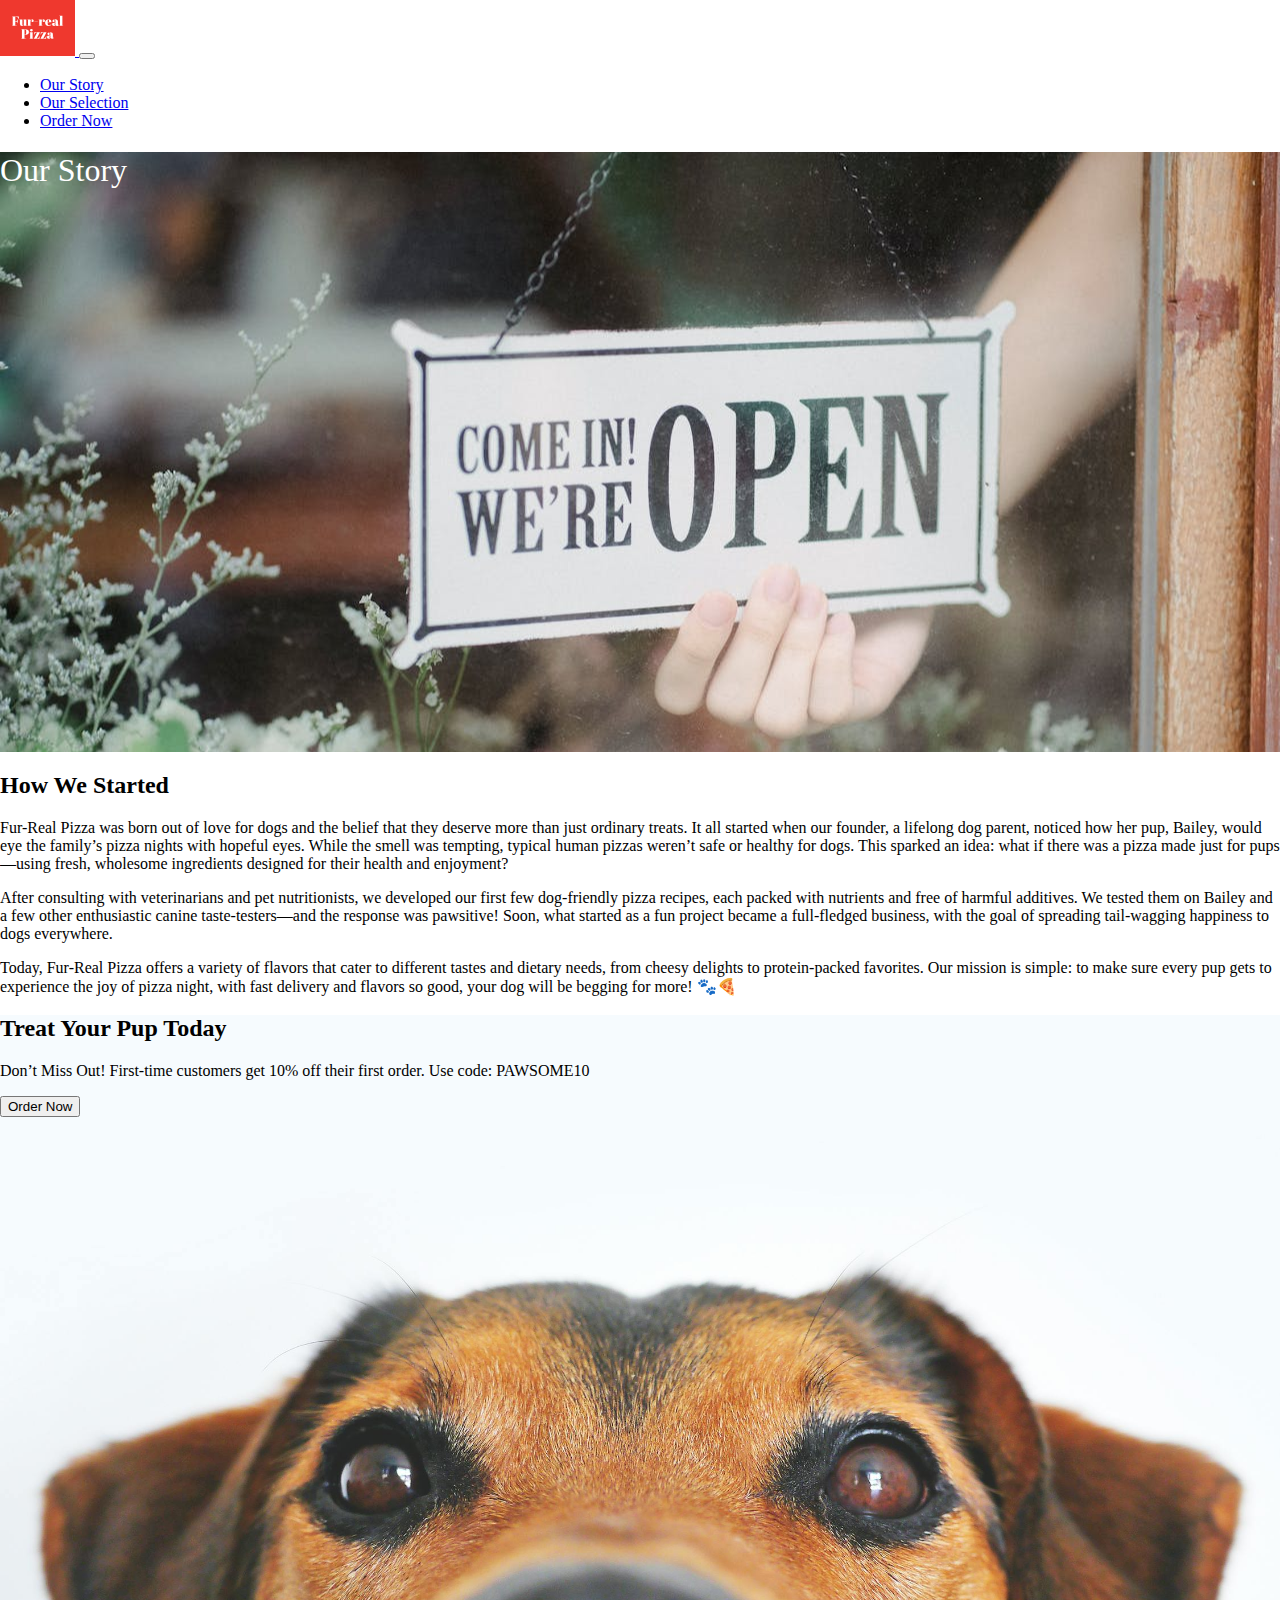
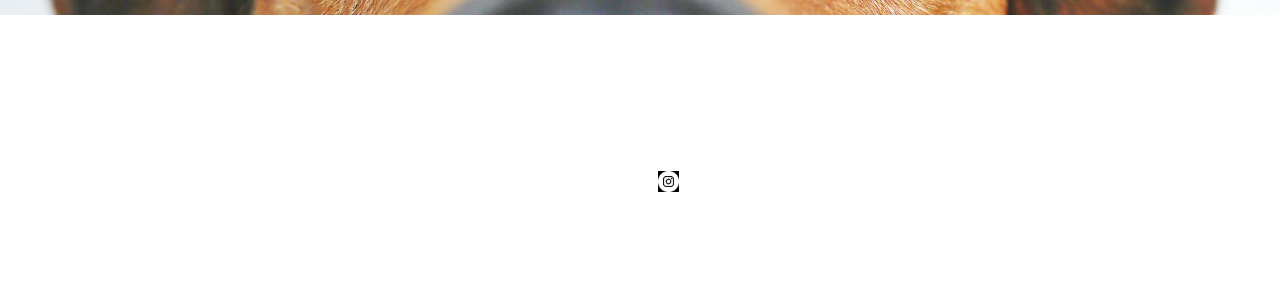
<file: our-story.html>
<!DOCTYPE html>
<html lang="en">
  <head>
    <meta charset="UTF-8" />
    <meta name="viewport" content="width=device-width, initial-scale=1.0" />
    <title>Fur-Real Pizza</title>
    <link
      href="https://cdn.jsdelivr.net/npm/bootstrap@5.3.0-alpha1/dist/css/bootstrap.min.css"
      rel="stylesheet"
      integrity="sha384-GLhlTQ8iRABdZLl6O3oVMWSktQOp6b7In1Zl3/Jr59b6EGGoI1aFkw7cmDA6j6gD"
      crossorigin="anonymous"
    />
    <link rel="stylesheet" href="style.css" />
  </head>
  <body>
    <!-- NAV -->
    <nav class="navbar sticky-top navbar-expand-sm bg-light navbar-light">
      <div class="container-fluid">
        <a class="navbar-brand" href="index.html">
          <img
            src="images/logo.svg"
            style="width: 75px"
            class="d-inline-block"
          />
        </a>
        <button
          class="navbar-toggler"
          type="button"
          data-bs-toggle="collapse"
          data-bs-target="#collapsibleNavbar"
        >
          <span class="navbar-toggler-icon"></span>
        </button>
        <div class="collapse navbar-collapse" id="collapsibleNavbar">
          <ul class="navbar-nav">
            <li class="nav-item">
              <a class="nav-link" href="our-story.html">Our Story</a>
            </li>
            <li class="nav-item">
              <a class="nav-link" href="our-selection.html">Our Selection</a>
            </li>
            <li class="nav-item">
              <a class="nav-link" href="order-now.html">Order Now</a>
            </li>
          </ul>
        </div>
      </div>
    </nav>
    <main>
      <!-- HERO -->
      <section id="our-story-banner" class="container-fluid p-4">
        <h1 id="banners-title" class="display-1">Our Story</h1>
      </section>

      <!-- OUR STORY -->
      <section id="story" class="container p-5">
        <div>
          <h2>How We Started</h2>
          <p>
            Fur-Real Pizza was born out of love for dogs and the belief that they
            deserve more than just ordinary treats. It all started when our
            founder, a lifelong dog parent, noticed how her pup, Bailey, would eye
            the family’s pizza nights with hopeful eyes. While the smell was
            tempting, typical human pizzas weren’t safe or healthy for dogs. This
            sparked an idea: what if there was a pizza made just for pups—using
            fresh, wholesome ingredients designed for their health and enjoyment?
          </p>
          <p>
            After consulting with veterinarians and pet nutritionists, we
            developed our first few dog-friendly pizza recipes, each packed with
            nutrients and free of harmful additives. We tested them on Bailey and
            a few other enthusiastic canine taste-testers—and the response was
            pawsitive! Soon, what started as a fun project became a full-fledged
            business, with the goal of spreading tail-wagging happiness to dogs
            everywhere.
          </p>
          <p>
            Today, Fur-Real Pizza offers a variety of flavors that cater to
            different tastes and dietary needs, from cheesy delights to
            protein-packed favorites. Our mission is simple: to make sure every
            pup gets to experience the joy of pizza night, with fast delivery and
            flavors so good, your dog will be begging for more! 🐾🍕
          </p>
        </section>
      </div>

      <!-- CTA -->
      <section id="cta" class="container-fluid p-4">
        <h2 class="display-5">Treat Your Pup Today</h2>
        <p class="lead">
          Don’t Miss Out! First-time customers get 10% off their first order.
          Use code: PAWSOME10
        </p>
        <a href="order-now.html"><button type="button" class="btn btn-success">Order Now</button></a>
      </section>
    </main>

    <!-- Footer -->
    <footer class="container-fluid bg-black p-5">
      <div class="row1">
        <div class="about">
          <p class="footer-subtitle">FUR-REAL PIZZA</p>
          <p class="footer-description">
            Fur-Real Pizza delivers happiness with vet-approved, all-natural
            ingredients. From cheesy to meaty favorites, each pizza is made with
            love and delivered fresh.
          </p>
        </div>

        <div class="quicklinks">
          <p class="footer-subtitle">QUICK LINKS</p>
          <p><a href="our-story.html">Our Story</a></p>
          <p><a href="our-selection.html">Our Selection</a></p>
          <p><a href="order-now.html">Order Now</a></p>
        </div>

        <div class="contact">
          <p class="footer-subtitle">CONTACT</p>
          <p><a href="#">fur-real@pizza.com</a></p>
          <p>+65 1234 5678</p>
        </div>
      </div>

      <div class="row2">
        <div class="socials">
          <div class="tiktok-logo">
            <a href="#"> <img src="images/tiktok.webp" style: width=21px/></a>
          </div>
          <div class="facebook-logo">
            <a href="#"> <img src="images/facebook.png" style: width=25px/></a>
          </div>
          <div class="instagram-logo">
            <a href="#"> <img src="images/instagram.png" style: width=21px/></a>
          </div>
        </div>

      </div>
    </footer>
    <script
      src="https://cdn.jsdelivr.net/npm/bootstrap@5.3.0-alpha1/dist/js/bootstrap.bundle.min.js"
      integrity="sha384-w76AqPfDkMBDXo30jS1Sgez6pr3x5MlQ1ZAGC+nuZB+EYdgRZgiwxhTBTkF7CXvN"
      crossorigin="anonymous"
    ></script>
  </body>
</html>
</file>
<file: style.css>
body {
  padding: 0;
  margin: 0;
}

#banner {
  background-image: url(images/hero.jpeg);
  height: 600px;
  background-size: cover;
  background-position: center;
}

#our-selection-banner {
  background-image: url(images/our-selection.jpg);
  height: 600px;
  background-size: cover;
  background-position: center;
}

#order-now-banner {
  background-image: url(images/order-now.jpg);
  height: 600px;
  background-size: cover;
  background-position: center;
}

#our-story-banner {
  background-image: url(images/our-story.jpg);
  height: 600px;
  background-size: cover;
  background-position: center;
}

#banner-brand {
  font-weight: 400;
}

#banners-title {
  color: white;
  font-weight: 400;
}

.banner-lead {
  color: white;
  font-weight: 600;
}

.card-img-top {
  width: 100%;
  height: 380px;
  object-fit: cover;
}

#cta {
  background-image: url(images/cta.jpeg);
  height: 600px;
  background-size: cover;
  background-position: center;
}

footer {
  display: flex;
  flex-direction: column;
  align-items: center;
  gap: 14px;
}

.footer-subtitle {
  font-weight: 600;
}

footer p {
  font-size: 12px;
  font-weight: 100;
  color: white;
  text-align: center;
}

.row1 {
  display: flex;
  flex-direction: column;
  gap: 12px;
}

footer a {
  color: white;
  text-decoration: none;
}

.socials {
  display: flex;
  gap: 5px;
}

@media screen and (min-width: 768px) {
  footer {
    height: 280px;
    gap: 36px;
  }

  footer p {
    text-align: left;
  }

  .row1 {
    display: flex;
    flex-direction: row;
    justify-content: space-between;
    gap: 200px;
  }

  .about,
  .quicklinks,
  .contact {
    flex-grow: 1;
    flex-shrink: 1;
  }

  .about {
    flex-basis: 200px;
    max-width: 400px;
  }
}
</file>
